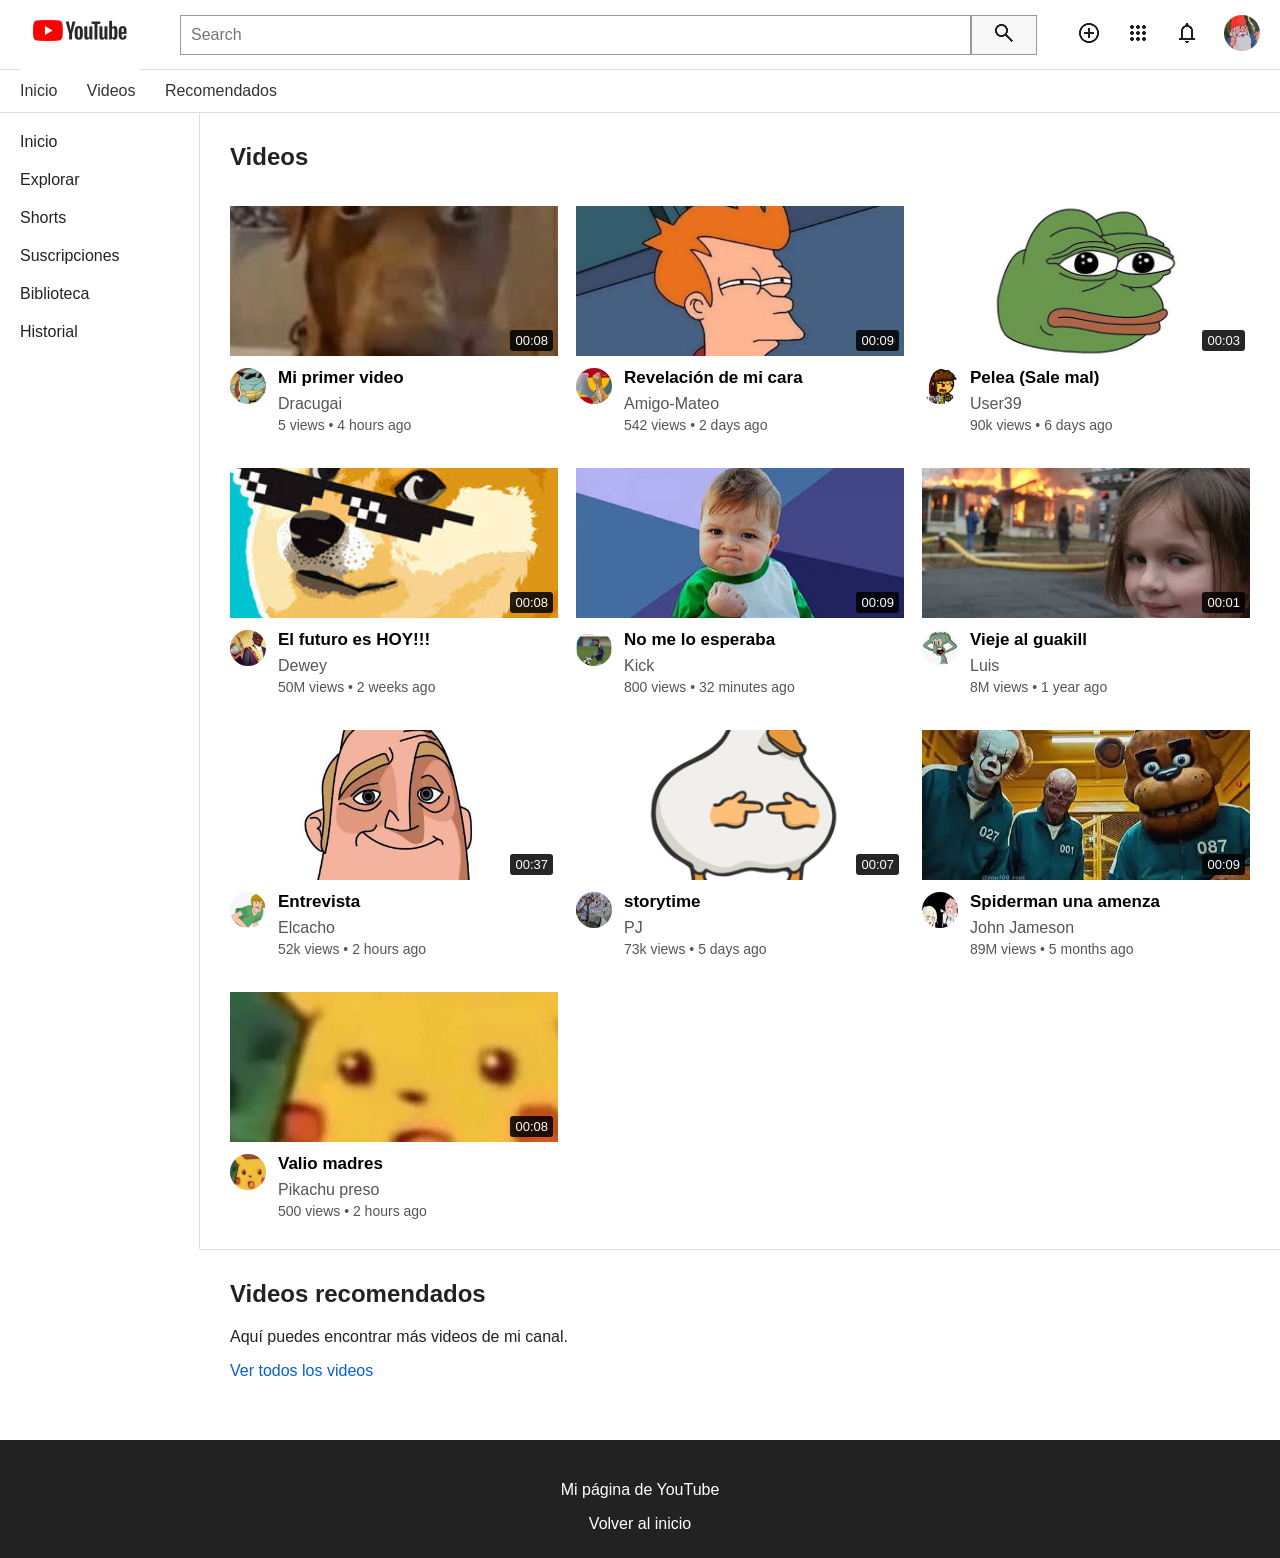
<file: index.html>
<!DOCTYPE html>
<html lang="es">
<head>
  <meta charset="UTF-8" />
  <meta name="viewport" content="width=device-width, initial-scale=1.0" />
  <title>YouTube copia</title>
  <link rel="stylesheet" href="style.css" />
</head>
<body>
  <header class="header">
    <a href="#inicio">
      <img
        src="/images/youtube-logo.jpg"
        alt="YouTube"
        class="youtube-logo"
      />
    </a>
    <form class="search-bar">
      <input
        class="search-input"
        type="search"
        placeholder="Search"
      />
      <button type="submit" class="search-btn">
        <img
          src="images/magnify.png"
          alt="Buscar"
          width="24"
          height="24"
        />
      </button>
    </form>
    <nav class="menu-icons">
      <a href="#videos">
        <img
          src="images/video-plus.png"
          alt="Videos"
          width="24"
          height="24"
        />
      </a>
      <a href="#videos">
        <img
          src="images/apps.png"
          alt="Aplicaciones"
          width="24"
          height="24"
        />
      </a>
      <a href="#videos">
        <img
          src="images/bell.png"
          alt="Notificaciones"
          width="24"
          height="24"
        />
      </a>
      <a href="#inicio">
        <img
          class="menu-channel-icon"
          src="/images/perfi.jpeg"
          alt="Mi canal"
          width="36"
          height="36"
        />
      </a>
    </nav>
  </header>
  <nav class="navigation">
    <a href="#inicio">Inicio</a>
    <a href="#videos">Videos</a>
    <a href="#recomendados">Recomendados</a>
  </nav>
  <main>
    <div class="contenedor">
      <aside class="sidebar">
        <ul>
          <li>
            <a href="#inicio">Inicio</a>
          </li>
          <li>
            <a href="#videos">Explorar</a>
          </li>
          <li>
            <a href="#videos">Shorts</a>
          </li>
          <li>
            <a href="#videos">Suscripciones</a>
          </li>
          <li>
            <a href="#videos">Biblioteca</a>
          </li>
          <li>
            <a href="#videos">Historial</a>
          </li>
        </ul>
      </aside>
      <section class="video-section" id="videos">
        <h1>Videos</h1>
        <article class="video-container">
          <a href="video1.html" class="thumbnail">
            <img
              src="/images/images1.jpeg"
              alt="Miniatura de Mi primer video"
            />
            <span class="duration">
              00:08
            </span>
          </a>
          <div class="video-bottom-section">
            <img
              class="channel-icon"
              src="/images/porta1.jpg"
              alt="Canal"
              width="36"
              height="36"
            />
            <div class="video-details">
              <h2 class="video-title">
                <a href="video1.html">
                  Mi primer video
                </a>
              </h2>
              <p class="video-channel-name">
                Dracugai
              </p>
              <p class="video-metadata">
                5 views • 4 hours ago
              </p>
            </div>
          </div>
        </article>
        <article class="video-container">
          <a href="video2.html" class="thumbnail">
            <img
              src="/images/images2.jpeg"
              alt="Miniatura de Revelación de mi cara"
            />
            <span class="duration">
              00:09
            </span>
          </a>
          <div class="video-bottom-section">
            <img
              class="channel-icon"
              src="/images/porta2.jpeg"
              alt="Canal"
              width="36"
              height="36"
            />
            <div class="video-details">
              <h2 class="video-title">
                <a href="video2.html">
                  Revelación de mi cara
                </a>
              </h2>
              <p class="video-channel-name">
                Amigo-Mateo
              </p>
              <p class="video-metadata">
                542 views • 2 days ago
              </p>
            </div>
          </div>
        </article>
        <article class="video-container">
          <a href="video3.html" class="thumbnail">
            <img
              src="/images/images3.jpeg"
              alt="Miniatura de Mi primer video"
            />
            <span class="duration">
              00:03
            </span>
          </a>
          <div class="video-bottom-section">
            <img
              class="channel-icon"
              src="/images/porta3.jpeg"
              alt="Canal"
              width="36"
              height="36"
            />
            <div class="video-details">
              <h2 class="video-title">
                <a href="video1.html">
                  Pelea (Sale mal)
                </a>
              </h2>
              <p class="video-channel-name">
                User39
              </p>
              <p class="video-metadata">
                90k views • 6 days ago
              </p>
            </div>
          </div>
        </article>
        <article class="video-container">
          <a href="video4.html" class="thumbnail">
            <img
              src="/images/images4.jpeg"
              alt="Miniatura de Mi primer video"
            />
            <span class="duration">
              00:08
            </span>
          </a>
          <div class="video-bottom-section">
            <img
              class="channel-icon"
              src="/images/porta4.jpeg"
              alt="Canal"
              width="36"
              height="36"
            />
            <div class="video-details">
              <h2 class="video-title">
                <a href="video1.html">
                  El futuro es HOY!!!
                </a>
              </h2>
              <p class="video-channel-name">
                Dewey
              </p>
              <p class="video-metadata">
                50M views • 2 weeks ago
              </p>
            </div>
          </div>
        </article>
        <article class="video-container">
          <a href="video5.html" class="thumbnail">
            <img
              src="/images/images5.jpeg"
              alt="Miniatura de Mi primer video"
            />
            <span class="duration">
              00:09
            </span>
          </a>
          <div class="video-bottom-section">
            <img
              class="channel-icon"
              src="/images/porta5.jpeg"
              alt="Canal"
              width="36"
              height="36"
            />
            <div class="video-details">
              <h2 class="video-title">
                <a href="video1.html">
                  No me lo esperaba
                </a>
              </h2>
              <p class="video-channel-name">
                Kick
              </p>
              <p class="video-metadata">
                800 views • 32 minutes ago
              </p>
            </div>
          </div>
        </article>
        <article class="video-container">
          <a href="video6.html" class="thumbnail">
            <img
              src="/images/images6.jpeg"
              alt="Miniatura de Mi primer video"
            />
            <span class="duration">
              00:01
            </span>
          </a>
          <div class="video-bottom-section">
            <img
              class="channel-icon"
              src="/images/porta6.jpeg"
              alt="Canal"
              width="36"
              height="36"
            />
            <div class="video-details">
              <h2 class="video-title">
                <a href="video1.html">
                  Vieje al guakill
                </a>
              </h2>
              <p class="video-channel-name">
                Luis
              </p>
              <p class="video-metadata">
                8M views • 1 year ago
              </p>
            </div>
          </div>
        </article>
        <article class="video-container">
          <a href="video7.html" class="thumbnail">
            <img
              src="/images/images7.jpeg"
              alt="Miniatura de Mi primer video"
            />
            <span class="duration">
              00:37
            </span>
          </a>
          <div class="video-bottom-section">
            <img
              class="channel-icon"
              src="/images/porta7.jpeg"
              alt="Canal"
              width="36"
              height="36"
            />
            <div class="video-details">
              <h2 class="video-title">
                <a href="video1.html">
                  Entrevista
                </a>
              </h2>
              <p class="video-channel-name">
                Elcacho
              </p>
              <p class="video-metadata">
                52k views • 2 hours ago
              </p>
            </div>
          </div>
        </article>
        <article class="video-container">
          <a href="video8.html" class="thumbnail">
            <img
              src="/images/images8.png"
              alt="Miniatura de Mi primer video"
            />
            <span class="duration">
              00:07
            </span>
          </a>
          <div class="video-bottom-section">
            <img
              class="channel-icon"
              src="/images/porta8.jpeg"
              alt="Canal"
              width="36"
              height="36"
            />
            <div class="video-details">
              <h2 class="video-title">
                <a href="video1.html">
                  storytime
                </a>
              </h2>
              <p class="video-channel-name">
                PJ
              </p>
              <p class="video-metadata">
                73k views • 5 days ago
              </p>
            </div>
          </div>
        </article>
        <article class="video-container">
          <a href="video9.html" class="thumbnail">
            <img
              src="/images/images9.jpeg"
              alt="Miniatura de Mi primer video"
            />
            <span class="duration">
              00:09
            </span>
          </a>
          <div class="video-bottom-section">
            <img
              class="channel-icon"
              src="/images/porta9.jpeg"
              alt="Canal"
              width="36"
              height="36"
            />
            <div class="video-details">
              <h2 class="video-title">
                <a href="video1.html">
                  Spiderman una amenza
                </a>
              </h2>
              <p class="video-channel-name">
                John Jameson
              </p>
              <p class="video-metadata">
                89M views • 5 months ago
              </p>
            </div>
          </div>
        </article>
        <article class="video-container">
          <a href="video10.html" class="thumbnail">
            <img
              src="/images/images10.jpeg"
              alt="Miniatura de Mi primer video"
            />
            <span class="duration">
              00:08
            </span>
          </a>
          <div class="video-bottom-section">
            <img
              class="channel-icon"
              src="/images/images10.jpeg"
              alt="Canal"
              width="36"
              height="36"
            />
            <div class="video-details">
              <h2 class="video-title">
                <a href="video1.html">
                  Valio madres
                </a>
              </h2>
              <p class="video-channel-name">
                Pikachu preso
              </p>
              <p class="video-metadata">
                500 views • 2 hours ago
              </p>
            </div>
          </div>
        </article>
      </section>
    </div>
    <section class="recommended" id="recomendados">
      <h2>Videos recomendados</h2>
      <p>
        Aquí puedes encontrar más videos de mi canal.
      </p>
      <a href="#videos">
        Ver todos los videos
      </a>
    </section>
  </main>
  <footer>
    <p>
      Mi página de YouTube
    </p>
    <a href="#inicio">
      Volver al inicio
    </a>
  </footer>
</body>
</html>
</file>
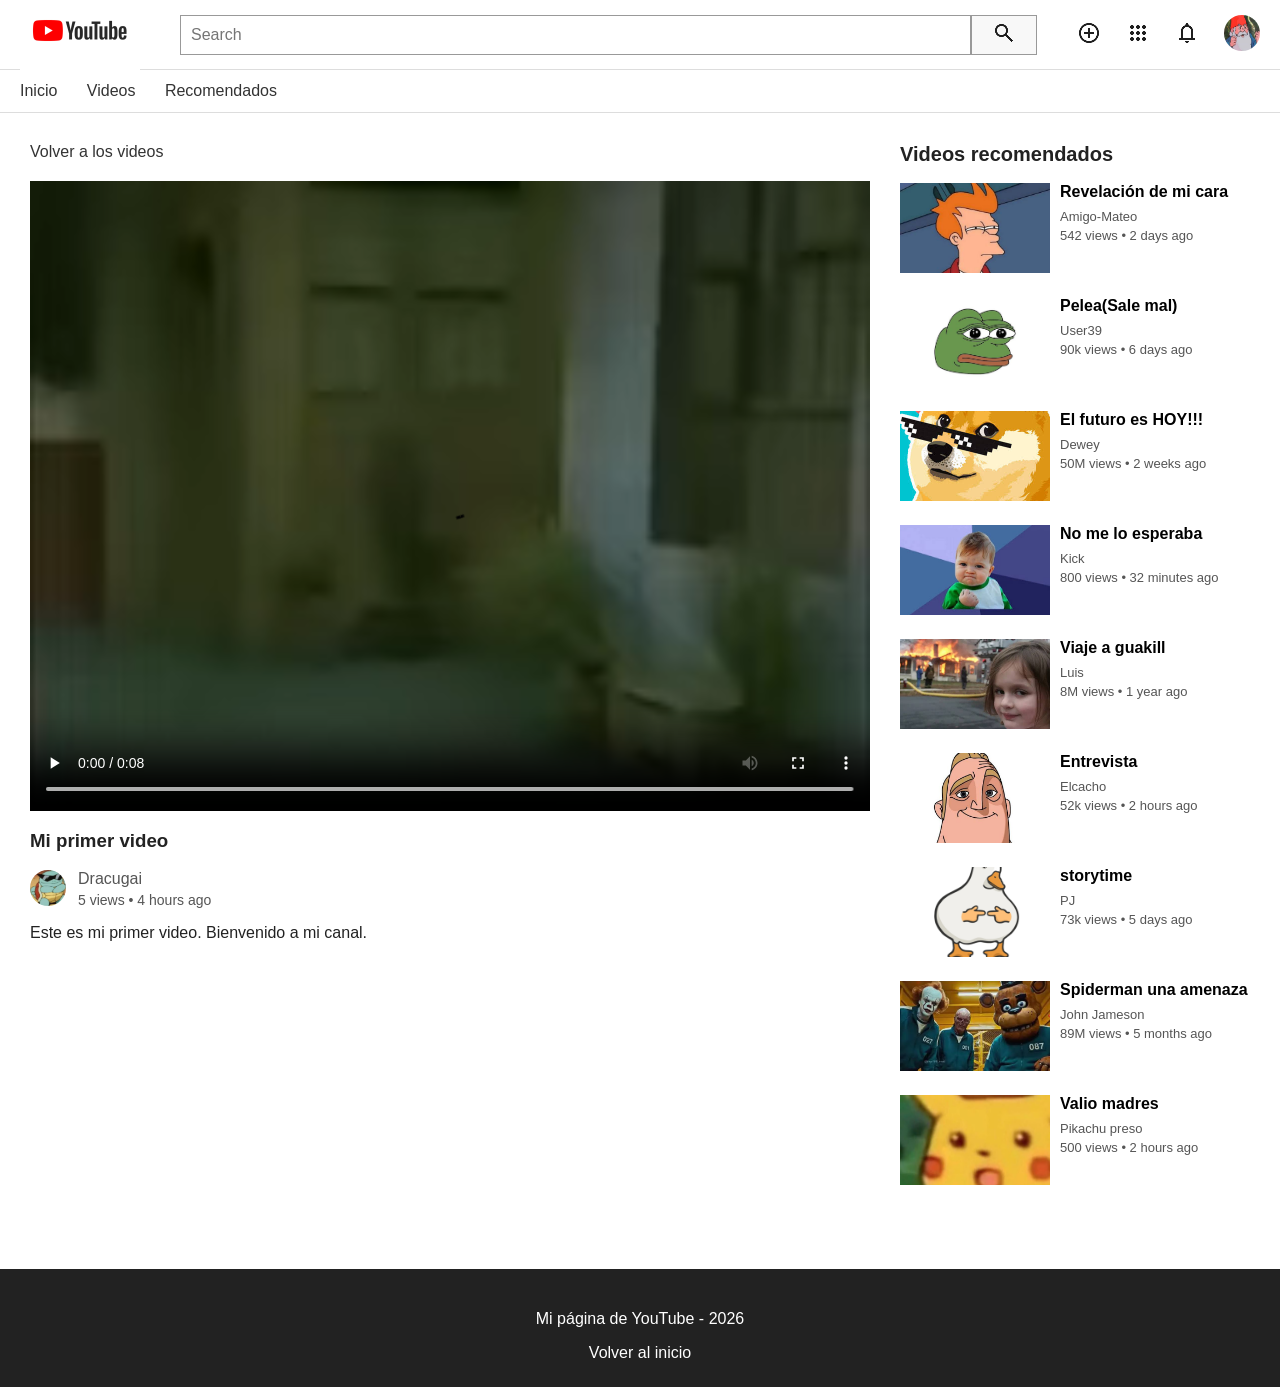
<file: video1.html>
<!DOCTYPE html>
<html lang="es">
<head>
  <meta charset="UTF-8">
  <meta name="viewport" content="width=device-width, initial-scale=1.0">
  <title>Mi primer video</title>
  <link rel="stylesheet" href="style.css">
</head>
<body>
  <header class="header">
    <a href="index.html">
      <img
        src="/images/youtube-logo.jpg"
        alt="YouTube"
        class="youtube-logo"
      >
    </a>
    <form class="search-bar">
      <input
        class="search-input"
        type="search"
        placeholder="Search"
      >
      <button type="submit" class="search-btn">
        <img
          src="images/magnify.png"
          alt="Buscar"
          width="24"
          height="24"
        >
      </button>
    </form>
    <nav class="menu-icons">
      <a href="index.html">
        <img
          src="images/video-plus.png"
          alt="Videos"
          width="24"
          height="24"
        >
      </a>
      <a href="index.html">
        <img
          src="images/apps.png"
          alt="Aplicaciones"
          width="24"
          height="24"
        >
      </a>
      <a href="index.html">
        <img
          src="images/bell.png"
          alt="Notificaciones"
          width="24"
          height="24"
        >
      </a>
      <a href="index.html">
        <img
          class="menu-channel-icon"
          src="/images/perfi.jpeg"
          alt="Mi canal"
          width="36"
          height="36"
        >
      </a>
    </nav>
  </header>
  <nav class="navigation">
    <a href="index.html">
      Inicio
    </a>
    <a href="index.html#videos">
      Videos
    </a>
    <a href="index.html#recomendados">
      Recomendados
    </a>
  </nav>
  <main class="video-page">
    <div class="video-content">
      <section class="main-video">
        <a href="index.html">
          Volver a los videos
        </a>
        <article>
          <video class="video-player" controls>
            <source src="videos/video1.webm" type="video/webm">
            Tu navegador no puede reproducir este video.
          </video>
          <h1>
            Mi primer video
          </h1>
          <div class="video-bottom-section">
            <img
              class="channel-icon"
              src="/images/porta1.jpg"
              alt="Canal Dracugay"
              width="36"
              height="36"
            >
            <div class="video-details">
              <p class="video-channel-name">
                Dracugai
              </p>
              <p class="video-metadata">
                5 views • 4 hours ago
              </p>
            </div>
          </div>
          <p>
            Este es mi primer video. Bienvenido a mi canal.
          </p>
        </article>
      </section>
      <aside class="recommended-videos">
        <h2>
          Videos recomendados
        </h2>
        <article class="recommended-video">
          <a href="video2.html">
            <img
              src="/images/images2.jpeg"
              alt="Miniatura de Revelación de mi cara"
            >
          </a>
          <div>
            <h3>
              <a href="video2.html">
                Revelación de mi cara
              </a>
            </h3>
            <p>
              Amigo-Mateo
            </p>
            <p>
              542 views • 2 days ago
            </p>
          </div>
        </article>
        <article class="recommended-video">
          <a href="video3.html">
            <img
              src="/images/images3.jpeg"
              alt="Miniatura de Mi segundo video"
            >
          </a>
          <div>
            <h3>
              <a href="video3.html">
                Pelea(Sale mal)
              </a>
            </h3>
            <p>
              User39
            </p>
            <p>
              90k views • 6 days ago
            </p>
          </div>
        </article>
        <article class="recommended-video">
          <a href="video4.html">
            <img
              src="/images/images4.jpeg"
              alt="Miniatura de Nuevo video"
            >
          </a>
          <div>
            <h3>
              <a href="video4.html">
                El futuro es HOY!!!
              </a>
            </h3>
            <p>
              Dewey
            </p>
            <p>
              50M views • 2 weeks ago
            </p>
          </div>
        </article>
        <article class="recommended-video">
          <a href="video5.html">
            <img
              src="/images/images5.jpeg"
              alt="Miniatura de Otro video"
            >
          </a>
          <div>
            <h3>
              <a href="video5.html">
                No me lo esperaba
              </a>
            </h3>
            <p>
              Kick
            </p>
            <p>
              800 views • 32 minutes ago
            </p>
          </div>
        </article>
        <article class="recommended-video">
          <a href="video6.html">
            <img
              src="/images/images6.jpeg"
              alt="Miniatura de Nuevo contenido"
            >
          </a>
          <div>
            <h3>
              <a href="video6.html">
                Viaje a guakill
              </a>
            </h3>
            <p>
              Luis
            </p>
            <p>
              8M views • 1 year ago
            </p>
          </div>
        </article>
        <article class="recommended-video">
          <a href="video7.html">
            <img
              src="/images/images7.jpeg"
              alt="Miniatura de Nuevo contenido"
            >
          </a>
          <div>
            <h3>
              <a href="video7.html">
                Entrevista
              </a>
            </h3>
            <p>
              Elcacho
            </p>
            <p>
              52k views • 2 hours ago
            </p>
          </div>
        </article>
        <article class="recommended-video">
          <a href="video8.html">
            <img
              src="/images/images8.png"
              alt="Miniatura de Nuevo contenido"
            >
          </a>
          <div>
            <h3>
              <a href="video8.html">
                storytime
              </a>
            </h3>
            <p>
              PJ
            </p>
            <p>
              73k views • 5 days ago
            </p>
          </div>
        </article>
        <article class="recommended-video">
          <a href="video9.html">
            <img
              src="/images/images9.jpeg"
              alt="Miniatura de Nuevo contenido"
            >
          </a>
          <div>
            <h3>
              <a href="video9.html">
                Spiderman una amenaza
              </a>
            </h3>
            <p>
              John Jameson
            </p>
            <p>
              89M views • 5 months ago
            </p>
          </div>
        </article>
        <article class="recommended-video">
          <a href="video10.html">
            <img
              src="/images/images10.jpeg"
              alt="Miniatura de Nuevo contenido"
            >
          </a>
          <div>
            <h3>
              <a href="video10.html">
                Valio madres
              </a>
            </h3>
            <p>
              Pikachu preso
            </p>
            <p>
              500 views • 2 hours ago
            </p>
          </div>
        </article>
      </aside>
    </div>
  </main>
  <footer>
    <p>
      Mi página de YouTube - 2026
    </p>
    <a href="index.html">
      Volver al inicio
    </a>
  </footer>
</body>
</html>
</file>
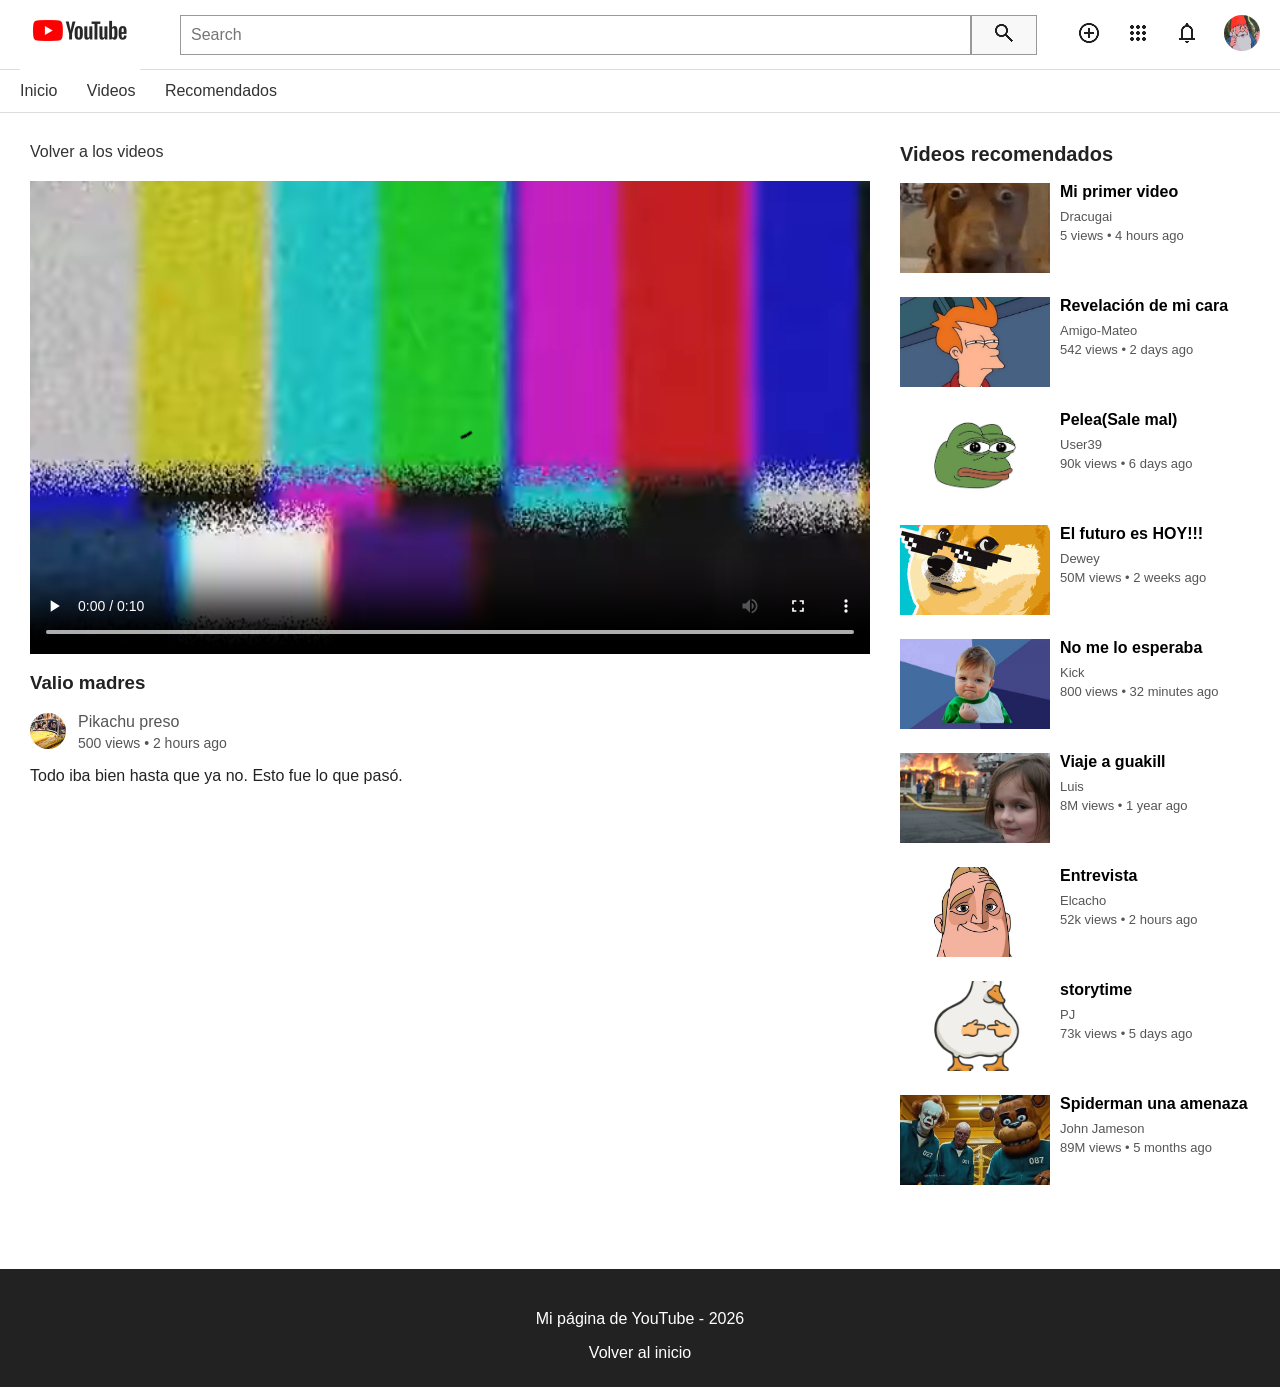
<file: video10.html>
<!DOCTYPE html>
<html lang="es">
<head>
  <meta charset="UTF-8">
  <meta name="viewport" content="width=device-width, initial-scale=1.0">
  <title>Mi primer video</title>
  <link rel="stylesheet" href="style.css">
</head>
<body>
  <header class="header">
    <a href="index.html">
      <img
        src="/images/youtube-logo.jpg"
        alt="YouTube"
        class="youtube-logo"
      >
    </a>
    <form class="search-bar">
      <input
        class="search-input"
        type="search"
        placeholder="Search"
      >
      <button type="submit" class="search-btn">
        <img
          src="images/magnify.png"
          alt="Buscar"
          width="24"
          height="24"
        >
      </button>
    </form>
    <nav class="menu-icons">
      <a href="index.html">
        <img
          src="images/video-plus.png"
          alt="Videos"
          width="24"
          height="24"
        >
      </a>
      <a href="index.html">
        <img
          src="images/apps.png"
          alt="Aplicaciones"
          width="24"
          height="24"
        >
      </a>
      <a href="index.html">
        <img
          src="images/bell.png"
          alt="Notificaciones"
          width="24"
          height="24"
        >
      </a>
      <a href="index.html">
        <img
          class="menu-channel-icon"
          src="/images/perfi.jpeg"
          alt="Mi canal"
          width="36"
          height="36"
        >
      </a>
    </nav>
  </header>
  <nav class="navigation">
    <a href="index.html">
      Inicio
    </a>
    <a href="index.html#videos">
      Videos
    </a>
    <a href="index.html#recomendados">
      Recomendados
    </a>
  </nav>
  <main class="video-page">
    <div class="video-content">
      <section class="main-video">
        <a href="index.html">
          Volver a los videos
        </a>
        <article>
          <video class="video-player" controls>
            <source src="videos/video10.webm" type="video/webm">
            Tu navegador no puede reproducir este video.
          </video>
          <h1>
            Valio madres
          </h1>
          <div class="video-bottom-section">
            <img
              class="channel-icon"
              src="/images/porta10.jpeg"
              alt="Pikachu preso"
              width="36"
              height="36"
            >
            <div class="video-details">
              <p class="video-channel-name">
                Pikachu preso
              </p>
              <p class="video-metadata">
                500 views • 2 hours ago
              </p>
            </div>
          </div>
          <p>
            Todo iba bien hasta que ya no. Esto fue lo que pasó.
          </p>
        </article>
      </section>
      <aside class="recommended-videos">
        <h2>
          Videos recomendados
        </h2>
        <article class="recommended-video">
          <a href="video1.html">
            <img
              src="/images/images1.jpeg"
              alt="Miniatura de Mi primer video"
            >
          </a>
          <div>
            <h3>
              <a href="video1.html">
                Mi primer video
              </a>
            </h3>
            <p>
              Dracugai
            </p>
            <p>
              5 views • 4 hours ago
            </p>
          </div>
        </article>
        <article class="recommended-video">
          <a href="video2.html">
            <img
              src="/images/images2.jpeg"
              alt="Miniatura de Revelación de mi cara"
            >
          </a>
          <div>
            <h3>
              <a href="video2.html">
                Revelación de mi cara
              </a>
            </h3>
            <p>
              Amigo-Mateo
            </p>
            <p>
              542 views • 2 days ago
            </p>
          </div>
        </article>
        <article class="recommended-video">
          <a href="video3.html">
            <img
              src="/images/images3.jpeg"
              alt="Miniatura de Pelea(Sale mal)"
            >
          </a>
          <div>
            <h3>
              <a href="video3.html">
                Pelea(Sale mal)
              </a>
            </h3>
            <p>
              User39
            </p>
            <p>
              90k views • 6 days ago
            </p>
          </div>
        </article>
        <article class="recommended-video">
          <a href="video4.html">
            <img
              src="/images/images4.jpeg"
              alt="Miniatura de El futuro es HOY!!!"
            >
          </a>
          <div>
            <h3>
              <a href="video4.html">
                El futuro es HOY!!!
              </a>
            </h3>
            <p>
              Dewey
            </p>
            <p>
              50M views • 2 weeks ago
            </p>
          </div>
        </article>
        <article class="recommended-video">
          <a href="video5.html">
            <img
              src="/images/images5.jpeg"
              alt="Miniatura de No me lo esperaba"
            >
          </a>
          <div>
            <h3>
              <a href="video5.html">
                No me lo esperaba
              </a>
            </h3>
            <p>
              Kick
            </p>
            <p>
              800 views • 32 minutes ago
            </p>
          </div>
        </article>
        <article class="recommended-video">
          <a href="video6.html">
            <img
              src="/images/images6.jpeg"
              alt="Miniatura de Viaje a guakill"
            >
          </a>
          <div>
            <h3>
              <a href="video6.html">
                Viaje a guakill
              </a>
            </h3>
            <p>
              Luis
            </p>
            <p>
              8M views • 1 year ago
            </p>
          </div>
        </article>
        <article class="recommended-video">
          <a href="video7.html">
            <img
              src="/images/images7.jpeg"
              alt="Miniatura de Entrevista"
            >
          </a>
          <div>
            <h3>
              <a href="video7.html">
                Entrevista
              </a>
            </h3>
            <p>
              Elcacho
            </p>
            <p>
              52k views • 2 hours ago
            </p>
          </div>
        </article>
        <article class="recommended-video">
          <a href="video8.html">
            <img
              src="/images/images8.png"
              alt="Miniatura de storytime"
            >
          </a>
          <div>
            <h3>
              <a href="video8.html">
                storytime
              </a>
            </h3>
            <p>
              PJ
            </p>
            <p>
              73k views • 5 days ago
            </p>
          </div>
        </article>
        <article class="recommended-video">
          <a href="video9.html">
            <img
              src="/images/images9.jpeg"
              alt="Miniatura de Spiderman una amenaza"
            >
          </a>
          <div>
            <h3>
              <a href="video9.html">
                Spiderman una amenaza
              </a>
            </h3>
            <p>
              John Jameson
            </p>
            <p>
              89M views • 5 months ago
            </p>
          </div>
        </article>
      </aside>
    </div>
  </main>
  <footer>
    <p>
      Mi página de YouTube - 2026
    </p>
    <a href="index.html">
      Volver al inicio
    </a>
  </footer>
</body>
</html>
</file>
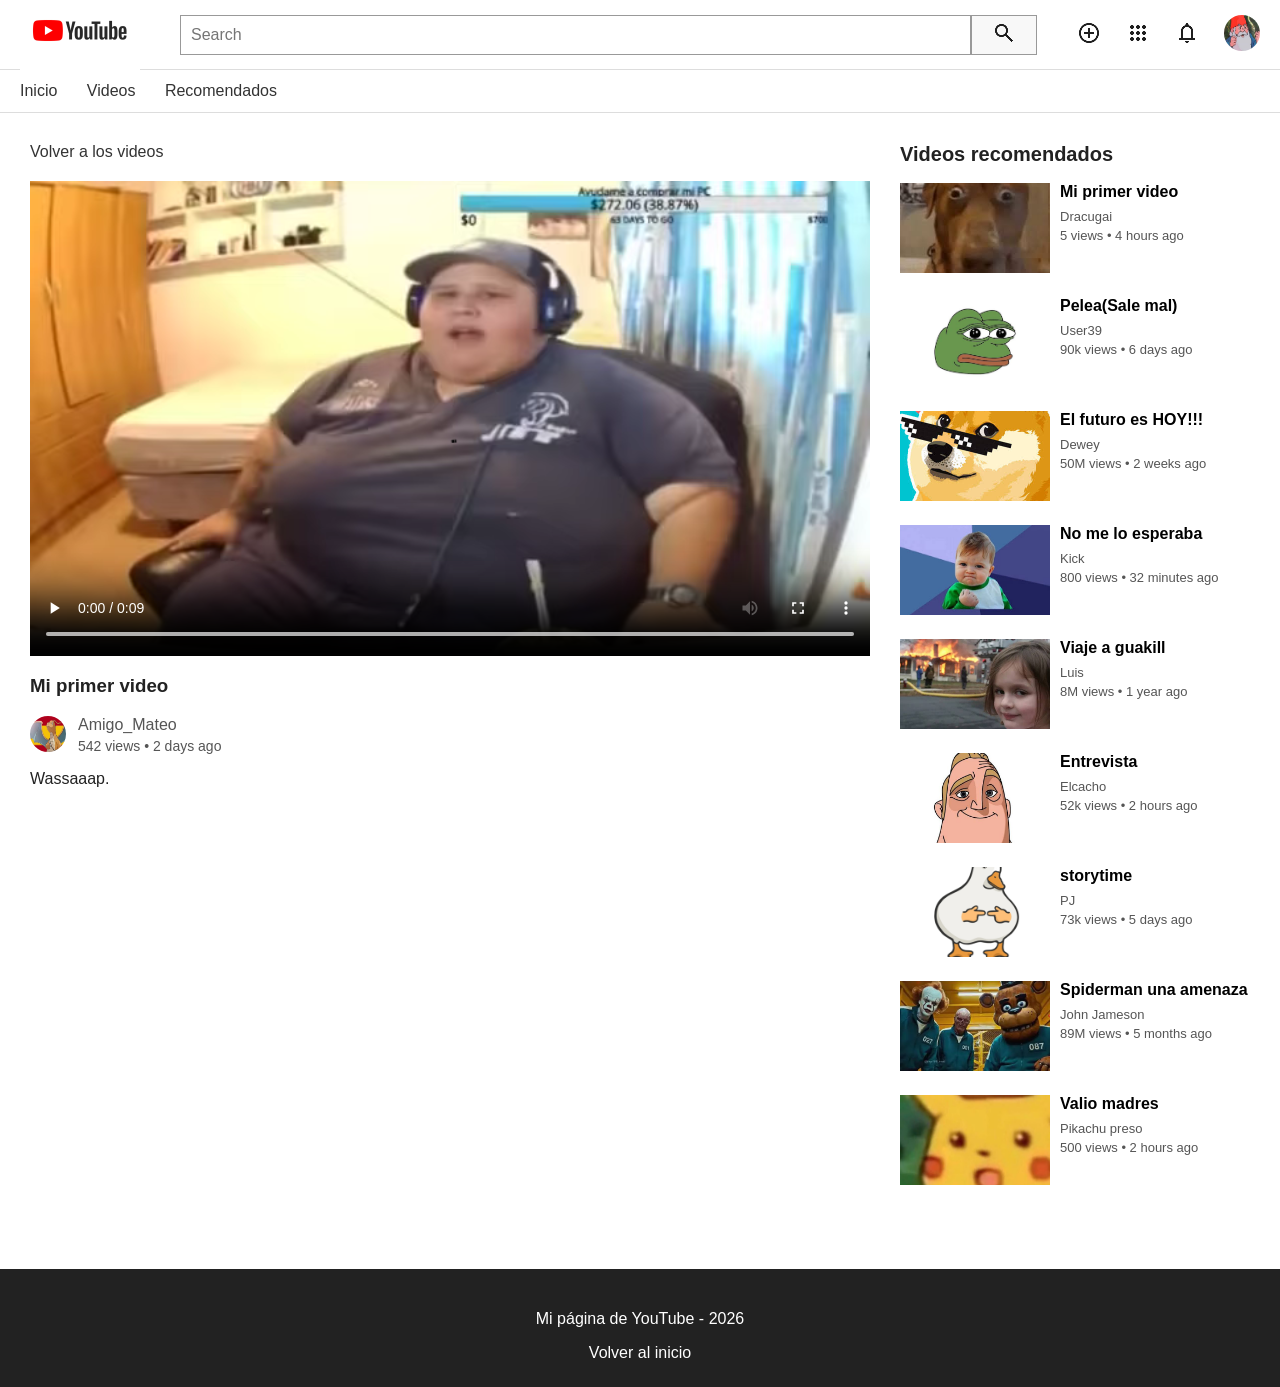
<file: video2.html>
<!DOCTYPE html>
<html lang="es">
<head>
  <meta charset="UTF-8">
  <meta name="viewport" content="width=device-width, initial-scale=1.0">
  <title>Mi primer video</title>
  <link rel="stylesheet" href="style.css">
</head>
<body>
  <header class="header">
    <a href="index.html">
      <img
        src="/images/youtube-logo.jpg"
        alt="YouTube"
        class="youtube-logo"
      >
    </a>
    <form class="search-bar">
      <input
        class="search-input"
        type="search"
        placeholder="Search"
      >
      <button type="submit" class="search-btn">
        <img
          src="images/magnify.png"
          alt="Buscar"
          width="24"
          height="24"
        >
      </button>
    </form>
    <nav class="menu-icons">
      <a href="index.html">
        <img
          src="images/video-plus.png"
          alt="Videos"
          width="24"
          height="24"
        >
      </a>
      <a href="index.html">
        <img
          src="images/apps.png"
          alt="Aplicaciones"
          width="24"
          height="24"
        >
      </a>
      <a href="index.html">
        <img
          src="images/bell.png"
          alt="Notificaciones"
          width="24"
          height="24"
        >
      </a>
      <a href="index.html">
        <img
          class="menu-channel-icon"
          src="/images/perfi.jpeg"
          alt="Mi canal"
          width="36"
          height="36"
        >
      </a>
    </nav>
  </header>
  <nav class="navigation">
    <a href="index.html">
      Inicio
    </a>
    <a href="index.html#videos">
      Videos
    </a>
    <a href="index.html#recomendados">
      Recomendados
    </a>
  </nav>
  <main class="video-page">
    <div class="video-content">
      <section class="main-video">
        <a href="index.html">
          Volver a los videos
        </a>
        <article>
          <video class="video-player" controls>
            <source src="videos/video2.webm" type="video/webm">
            Tu navegador no puede reproducir este video.
          </video>
          <h1>
            Mi primer video
          </h1>
          <div class="video-bottom-section">
            <img
              class="channel-icon"
              src="/images/porta2.jpeg"
              alt="Amigo-Mateo"
              width="36"
              height="36"
            >
            <div class="video-details">
              <p class="video-channel-name">
                Amigo_Mateo
              </p>
              <p class="video-metadata">
                542 views • 2 days ago
              </p>
            </div>
          </div>
          <p>
            Wassaaap.
          </p>
        </article>
      </section>
      <aside class="recommended-videos">
        <h2>
          Videos recomendados
        </h2>
        <article class="recommended-video">
          <a href="video1.html">
            <img
              src="/images/images1.jpeg"
              alt="Miniatura de Revelación de mi cara"
            >
          </a>
          <div>
            <h3>
              <a href="video2.html">
                Mi primer video
              </a>
            </h3>
            <p>
              Dracugai
            </p>
            <p>
              5 views • 4 hours ago
            </p>
          </div>
        </article>
        <article class="recommended-video">
          <a href="video3.html">
            <img
              src="/images/images3.jpeg"
              alt="Miniatura de Mi segundo video"
            >
          </a>
          <div>
            <h3>
              <a href="video3.html">
                Pelea(Sale mal)
              </a>
            </h3>
            <p>
              User39
            </p>
            <p>
              90k views • 6 days ago
            </p>
          </div>
        </article>
        <article class="recommended-video">
          <a href="video4.html">
            <img
              src="/images/images4.jpeg"
              alt="Miniatura de Nuevo video"
            >
          </a>
          <div>
            <h3>
              <a href="video4.html">
                El futuro es HOY!!!
              </a>
            </h3>
            <p>
              Dewey
            </p>
            <p>
              50M views • 2 weeks ago
            </p>
          </div>
        </article>
        <article class="recommended-video">
          <a href="video5.html">
            <img
              src="/images/images5.jpeg"
              alt="Miniatura de Otro video"
            >
          </a>
          <div>
            <h3>
              <a href="video5.html">
                No me lo esperaba
              </a>
            </h3>
            <p>
              Kick
            </p>
            <p>
              800 views • 32 minutes ago
            </p>
          </div>
        </article>
        <article class="recommended-video">
          <a href="video6.html">
            <img
              src="/images/images6.jpeg"
              alt="Miniatura de Nuevo contenido"
            >
          </a>
          <div>
            <h3>
              <a href="video6.html">
                Viaje a guakill
              </a>
            </h3>
            <p>
              Luis
            </p>
            <p>
              8M views • 1 year ago
            </p>
          </div>
        </article>
        <article class="recommended-video">
          <a href="video7.html">
            <img
              src="/images/images7.jpeg"
              alt="Miniatura de Nuevo contenido"
            >
          </a>
          <div>
            <h3>
              <a href="video7.html">
                Entrevista
              </a>
            </h3>
            <p>
              Elcacho
            </p>
            <p>
              52k views • 2 hours ago
            </p>
          </div>
        </article>
        <article class="recommended-video">
          <a href="video8.html">
            <img
              src="/images/images8.png"
              alt="Miniatura de Nuevo contenido"
            >
          </a>
          <div>
            <h3>
              <a href="video8.html">
                storytime
              </a>
            </h3>
            <p>
              PJ
            </p>
            <p>
              73k views • 5 days ago
            </p>
          </div>
        </article>
        <article class="recommended-video">
          <a href="video9.html">
            <img
              src="/images/images9.jpeg"
              alt="Miniatura de Nuevo contenido"
            >
          </a>
          <div>
            <h3>
              <a href="video9.html">
                Spiderman una amenaza
              </a>
            </h3>
            <p>
              John Jameson
            </p>
            <p>
              89M views • 5 months ago
            </p>
          </div>
        </article>
        <article class="recommended-video">
          <a href="video10.html">
            <img
              src="/images/images10.jpeg"
              alt="Miniatura de Nuevo contenido"
            >
          </a>
          <div>
            <h3>
              <a href="video10.html">
                Valio madres
              </a>
            </h3>
            <p>
              Pikachu preso
            </p>
            <p>
              500 views • 2 hours ago
            </p>
          </div>
        </article>
      </aside>
    </div>
  </main>
  <footer>
    <p>
      Mi página de YouTube - 2026
    </p>
    <a href="index.html">
      Volver al inicio
    </a>
  </footer>
</body>
</html>
</file>
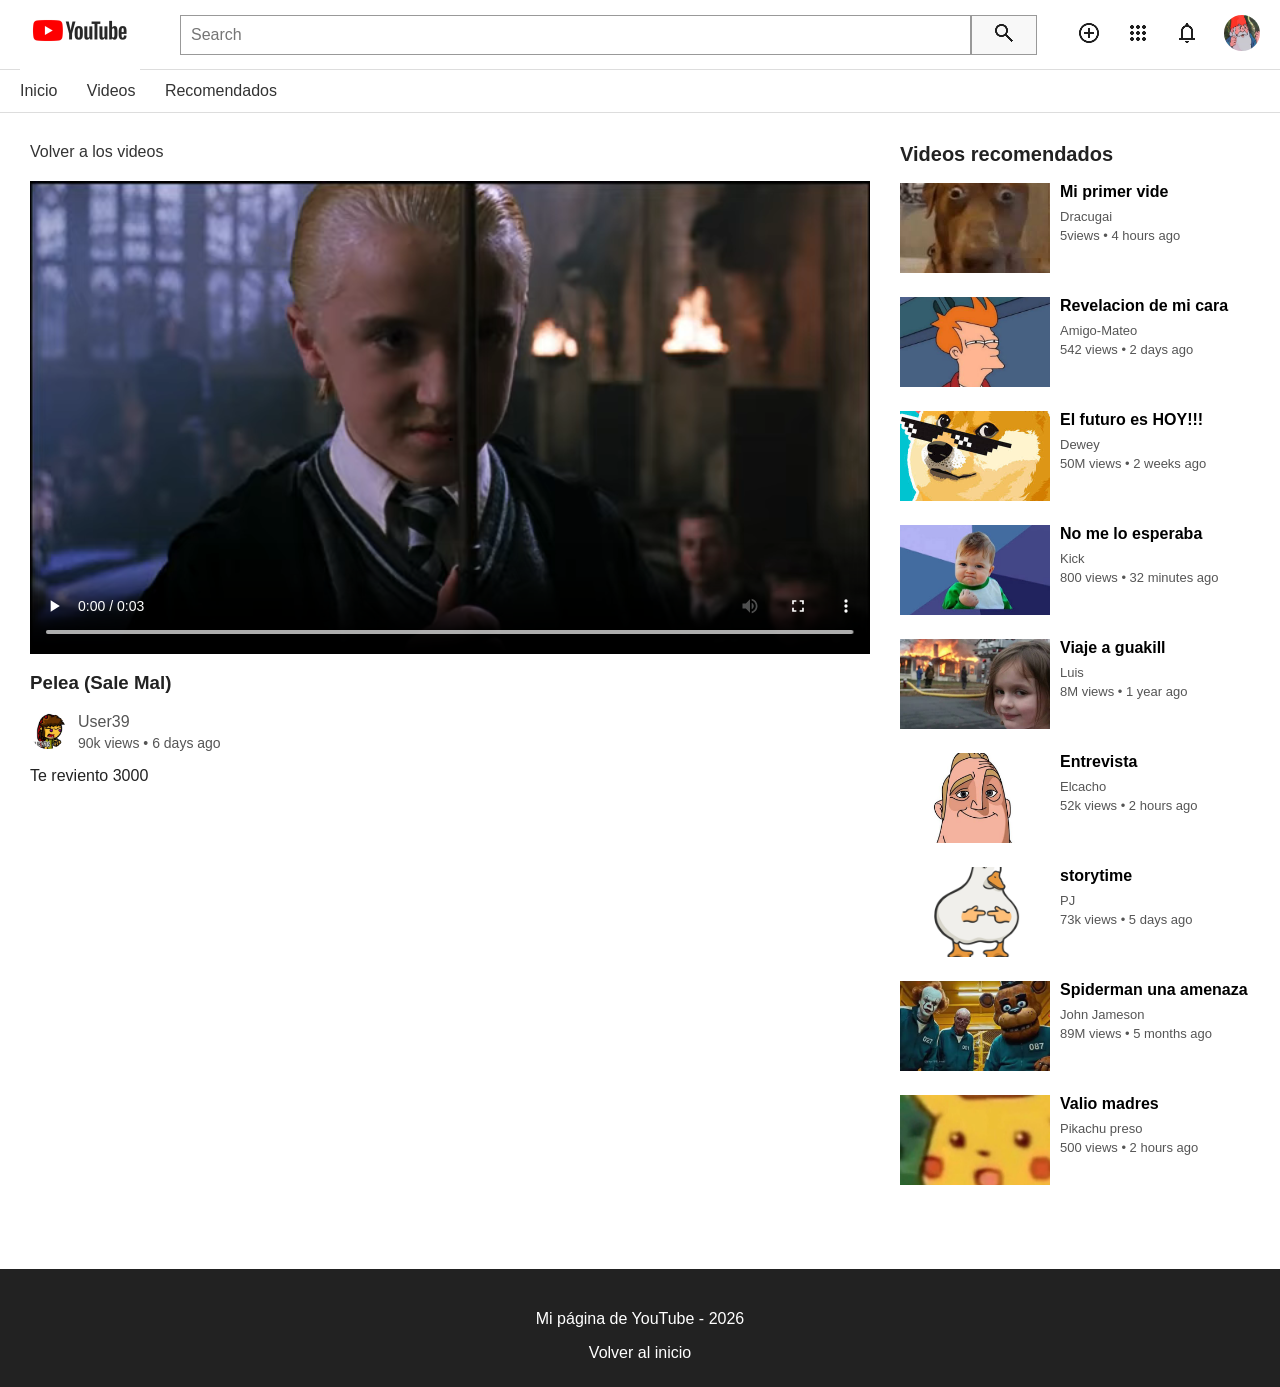
<file: video3.html>
<!DOCTYPE html>
<html lang="es">
<head>
  <meta charset="UTF-8">
  <meta name="viewport" content="width=device-width, initial-scale=1.0">
  <title>Mi primer video</title>
  <link rel="stylesheet" href="style.css">
</head>
<body>
  <header class="header">
    <a href="index.html">
      <img
        src="/images/youtube-logo.jpg"
        alt="YouTube"
        class="youtube-logo"
      >
    </a>
    <form class="search-bar">
      <input
        class="search-input"
        type="search"
        placeholder="Search"
      >
      <button type="submit" class="search-btn">
        <img
          src="images/magnify.png"
          alt="Buscar"
          width="24"
          height="24"
        >
      </button>
    </form>
    <nav class="menu-icons">
      <a href="index.html">
        <img
          src="images/video-plus.png"
          alt="Videos"
          width="24"
          height="24"
        >
      </a>
      <a href="index.html">
        <img
          src="images/apps.png"
          alt="Aplicaciones"
          width="24"
          height="24"
        >
      </a>
      <a href="index.html">
        <img
          src="images/bell.png"
          alt="Notificaciones"
          width="24"
          height="24"
        >
      </a>
      <a href="index.html">
        <img
          class="menu-channel-icon"
          src="/images/perfi.jpeg"
          alt="Mi canal"
          width="36"
          height="36"
        >
      </a>
    </nav>
  </header>
  <nav class="navigation">
    <a href="index.html">
      Inicio
    </a>
    <a href="index.html#videos">
      Videos
    </a>
    <a href="index.html#recomendados">
      Recomendados
    </a>
  </nav>
  <main class="video-page">
    <div class="video-content">
      <section class="main-video">
        <a href="index.html">
          Volver a los videos
        </a>
        <article>
          <video class="video-player" controls>
            <source src="videos/video3.webm" type="video/webm">
            Tu navegador no puede reproducir este video.
          </video>
          <h1>
            Pelea (Sale Mal)
          </h1>
          <div class="video-bottom-section">
            <img
              class="channel-icon"
              src="/images/porta3.jpeg"
              alt="Canal Dracugay"
              width="36"
              height="36"
            >
            <div class="video-details">
              <p class="video-channel-name">
                User39
              </p>
              <p class="video-metadata">
                90k views • 6 days ago
              </p>
            </div>
          </div>
          <p>
            Te reviento 3000
          </p>
        </article>
      </section>
      <aside class="recommended-videos">
        <h2>
          Videos recomendados
        </h2>
        <article class="recommended-video">
          <a href="video1.html">
            <img
              src="/images/images1.jpeg"
              alt="Miniatura de Revelación de mi cara"
            >
          </a>
          <div>
            <h3>
              <a href="video1.html">
                Mi primer vide
              </a>
            </h3>
            <p>
              Dracugai
            </p>
            <p>
              5views • 4 hours ago
            </p>
          </div>
        </article>
        <article class="recommended-video">
          <a href="video2.html">
            <img
              src="/images/images2.jpeg"
              alt="Miniatura de Mi segundo video"
            >
          </a>
          <div>
            <h3>
              <a href="video3.html">
                Revelacion de mi cara
              </a>
            </h3>
            <p>
              Amigo-Mateo
            </p>
            <p>
              542 views • 2 days ago
            </p>
          </div>
        </article>
        <article class="recommended-video">
          <a href="video4.html">
            <img
              src="/images/images4.jpeg"
              alt="Miniatura de Nuevo video"
            >
          </a>
          <div>
            <h3>
              <a href="video4.html">
                El futuro es HOY!!!
              </a>
            </h3>
            <p>
              Dewey
            </p>
            <p>
              50M views • 2 weeks ago
            </p>
          </div>
        </article>
        <article class="recommended-video">
          <a href="video5.html">
            <img
              src="/images/images5.jpeg"
              alt="Miniatura de Otro video"
            >
          </a>
          <div>
            <h3>
              <a href="video5.html">
                No me lo esperaba
              </a>
            </h3>
            <p>
              Kick
            </p>
            <p>
              800 views • 32 minutes ago
            </p>
          </div>
        </article>
        <article class="recommended-video">
          <a href="video6.html">
            <img
              src="/images/images6.jpeg"
              alt="Miniatura de Nuevo contenido"
            >
          </a>
          <div>
            <h3>
              <a href="video6.html">
                Viaje a guakill
              </a>
            </h3>
            <p>
              Luis
            </p>
            <p>
              8M views • 1 year ago
            </p>
          </div>
        </article>
        <article class="recommended-video">
          <a href="video7.html">
            <img
              src="/images/images7.jpeg"
              alt="Miniatura de Nuevo contenido"
            >
          </a>
          <div>
            <h3>
              <a href="video7.html">
                Entrevista
              </a>
            </h3>
            <p>
              Elcacho
            </p>
            <p>
              52k views • 2 hours ago
            </p>
          </div>
        </article>
        <article class="recommended-video">
          <a href="video8.html">
            <img
              src="/images/images8.png"
              alt="Miniatura de Nuevo contenido"
            >
          </a>
          <div>
            <h3>
              <a href="video8.html">
                storytime
              </a>
            </h3>
            <p>
              PJ
            </p>
            <p>
              73k views • 5 days ago
            </p>
          </div>
        </article>
        <article class="recommended-video">
          <a href="video9.html">
            <img
              src="/images/images9.jpeg"
              alt="Miniatura de Nuevo contenido"
            >
          </a>
          <div>
            <h3>
              <a href="video9.html">
                Spiderman una amenaza
              </a>
            </h3>
            <p>
              John Jameson
            </p>
            <p>
              89M views • 5 months ago
            </p>
          </div>
        </article>
        <article class="recommended-video">
          <a href="video10.html">
            <img
              src="/images/images10.jpeg"
              alt="Miniatura de Nuevo contenido"
            >
          </a>
          <div>
            <h3>
              <a href="video10.html">
                Valio madres
              </a>
            </h3>
            <p>
              Pikachu preso
            </p>
            <p>
              500 views • 2 hours ago
            </p>
          </div>
        </article>
      </aside>
    </div>
  </main>
  <footer>
    <p>
      Mi página de YouTube - 2026
    </p>
    <a href="index.html">
      Volver al inicio
    </a>
  </footer>
</body>
</html>
</file>
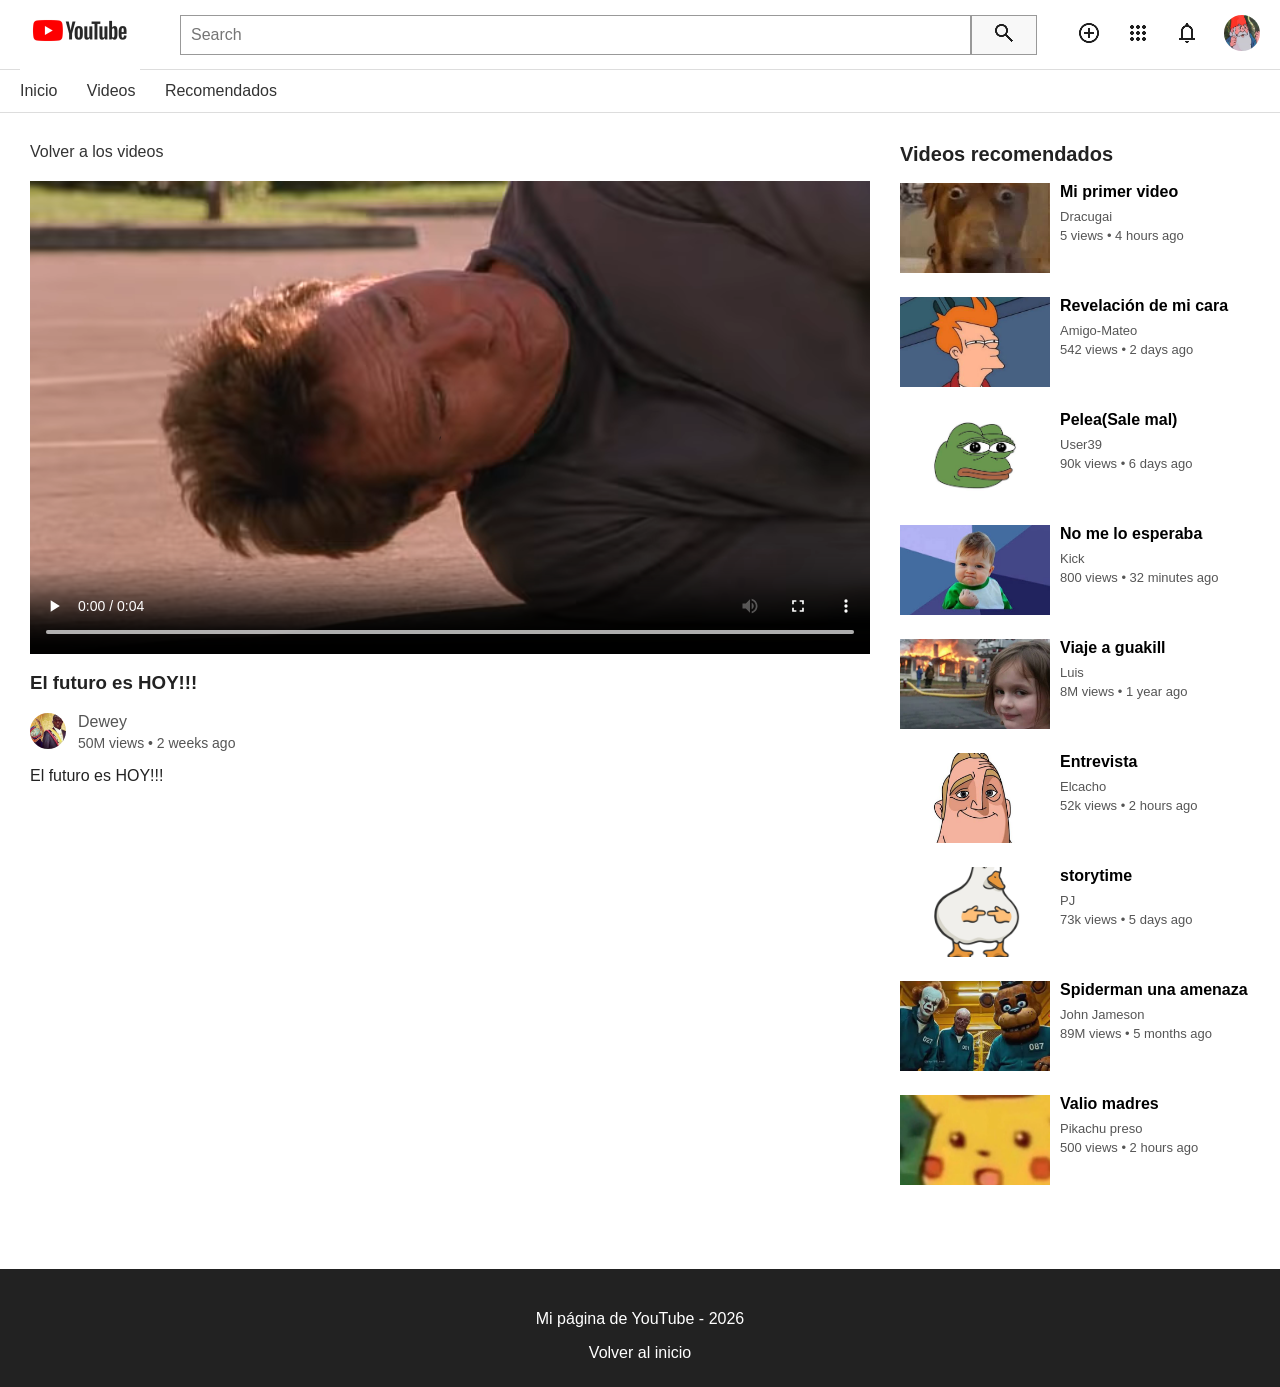
<file: video4.html>
<!DOCTYPE html>
<html lang="es">
<head>
  <meta charset="UTF-8">
  <meta name="viewport" content="width=device-width, initial-scale=1.0">
  <title>Mi primer video</title>
  <link rel="stylesheet" href="style.css">
</head>
<body>
  <header class="header">
    <a href="index.html">
      <img
        src="/images/youtube-logo.jpg"
        alt="YouTube"
        class="youtube-logo"
      >
    </a>
    <form class="search-bar">
      <input
        class="search-input"
        type="search"
        placeholder="Search"
      >
      <button type="submit" class="search-btn">
        <img
          src="images/magnify.png"
          alt="Buscar"
          width="24"
          height="24"
        >
      </button>
    </form>
    <nav class="menu-icons">
      <a href="index.html">
        <img
          src="images/video-plus.png"
          alt="Videos"
          width="24"
          height="24"
        >
      </a>
      <a href="index.html">
        <img
          src="images/apps.png"
          alt="Aplicaciones"
          width="24"
          height="24"
        >
      </a>
      <a href="index.html">
        <img
          src="images/bell.png"
          alt="Notificaciones"
          width="24"
          height="24"
        >
      </a>
      <a href="index.html">
        <img
          class="menu-channel-icon"
          src="/images/perfi.jpeg"
          alt="Mi canal"
          width="36"
          height="36"
        >
      </a>
    </nav>
  </header>
  <nav class="navigation">
    <a href="index.html">
      Inicio
    </a>
    <a href="index.html#videos">
      Videos
    </a>
    <a href="index.html#recomendados">
      Recomendados
    </a>
  </nav>
  <main class="video-page">
    <div class="video-content">
      <section class="main-video">
        <a href="index.html">
          Volver a los videos
        </a>
        <article>
          <video class="video-player" controls>
            <source src="videos/video4.webm" type="video/webm">
            Tu navegador no puede reproducir este video.
          </video>
          <h1>
            El futuro es HOY!!!
          </h1>
          <div class="video-bottom-section">
            <img
              class="channel-icon"
              src="/images/porta4.jpeg"
              alt="Dewey"
              width="36"
              height="36"
            >
            <div class="video-details">
              <p class="video-channel-name">
                Dewey
              </p>
              <p class="video-metadata">
                50M views • 2 weeks ago
              </p>
            </div>
          </div>
          <p>
            El futuro es HOY!!!
          </p>
        </article>
      </section>
      <aside class="recommended-videos">
        <h2>
          Videos recomendados
        </h2>
        <article class="recommended-video">
          <a href="video1.html">
            <img
              src="/images/images1.jpeg"
              alt="Miniatura de Mi primer video"
            >
          </a>
          <div>
            <h3>
              <a href="video1.html">
                Mi primer video
              </a>
            </h3>
            <p>
              Dracugai
            </p>
            <p>
              5 views • 4 hours ago
            </p>
          </div>
        </article>
        <article class="recommended-video">
          <a href="video2.html">
            <img
              src="/images/images2.jpeg"
              alt="Miniatura de Revelación de mi cara"
            >
          </a>
          <div>
            <h3>
              <a href="video2.html">
                Revelación de mi cara
              </a>
            </h3>
            <p>
              Amigo-Mateo
            </p>
            <p>
              542 views • 2 days ago
            </p>
          </div>
        </article>
        <article class="recommended-video">
          <a href="video3.html">
            <img
              src="/images/images3.jpeg"
              alt="Miniatura de Pelea(Sale mal)"
            >
          </a>
          <div>
            <h3>
              <a href="video3.html">
                Pelea(Sale mal)
              </a>
            </h3>
            <p>
              User39
            </p>
            <p>
              90k views • 6 days ago
            </p>
          </div>
        </article>
        <article class="recommended-video">
          <a href="video5.html">
            <img
              src="/images/images5.jpeg"
              alt="Miniatura de No me lo esperaba"
            >
          </a>
          <div>
            <h3>
              <a href="video5.html">
                No me lo esperaba
              </a>
            </h3>
            <p>
              Kick
            </p>
            <p>
              800 views • 32 minutes ago
            </p>
          </div>
        </article>
        <article class="recommended-video">
          <a href="video6.html">
            <img
              src="/images/images6.jpeg"
              alt="Miniatura de Viaje a guakill"
            >
          </a>
          <div>
            <h3>
              <a href="video6.html">
                Viaje a guakill
              </a>
            </h3>
            <p>
              Luis
            </p>
            <p>
              8M views • 1 year ago
            </p>
          </div>
        </article>
        <article class="recommended-video">
          <a href="video7.html">
            <img
              src="/images/images7.jpeg"
              alt="Miniatura de Entrevista"
            >
          </a>
          <div>
            <h3>
              <a href="video7.html">
                Entrevista
              </a>
            </h3>
            <p>
              Elcacho
            </p>
            <p>
              52k views • 2 hours ago
            </p>
          </div>
        </article>
        <article class="recommended-video">
          <a href="video8.html">
            <img
              src="/images/images8.png"
              alt="Miniatura de storytime"
            >
          </a>
          <div>
            <h3>
              <a href="video8.html">
                storytime
              </a>
            </h3>
            <p>
              PJ
            </p>
            <p>
              73k views • 5 days ago
            </p>
          </div>
        </article>
        <article class="recommended-video">
          <a href="video9.html">
            <img
              src="/images/images9.jpeg"
              alt="Miniatura de Spiderman una amenaza"
            >
          </a>
          <div>
            <h3>
              <a href="video9.html">
                Spiderman una amenaza
              </a>
            </h3>
            <p>
              John Jameson
            </p>
            <p>
              89M views • 5 months ago
            </p>
          </div>
        </article>
        <article class="recommended-video">
          <a href="video10.html">
            <img
              src="/images/images10.jpeg"
              alt="Miniatura de Valio madres"
            >
          </a>
          <div>
            <h3>
              <a href="video10.html">
                Valio madres
              </a>
            </h3>
            <p>
              Pikachu preso
            </p>
            <p>
              500 views • 2 hours ago
            </p>
          </div>
        </article>
      </aside>
    </div>
  </main>
  <footer>
    <p>
      Mi página de YouTube - 2026
    </p>
    <a href="index.html">
      Volver al inicio
    </a>
  </footer>
</body>
</html>
</file>
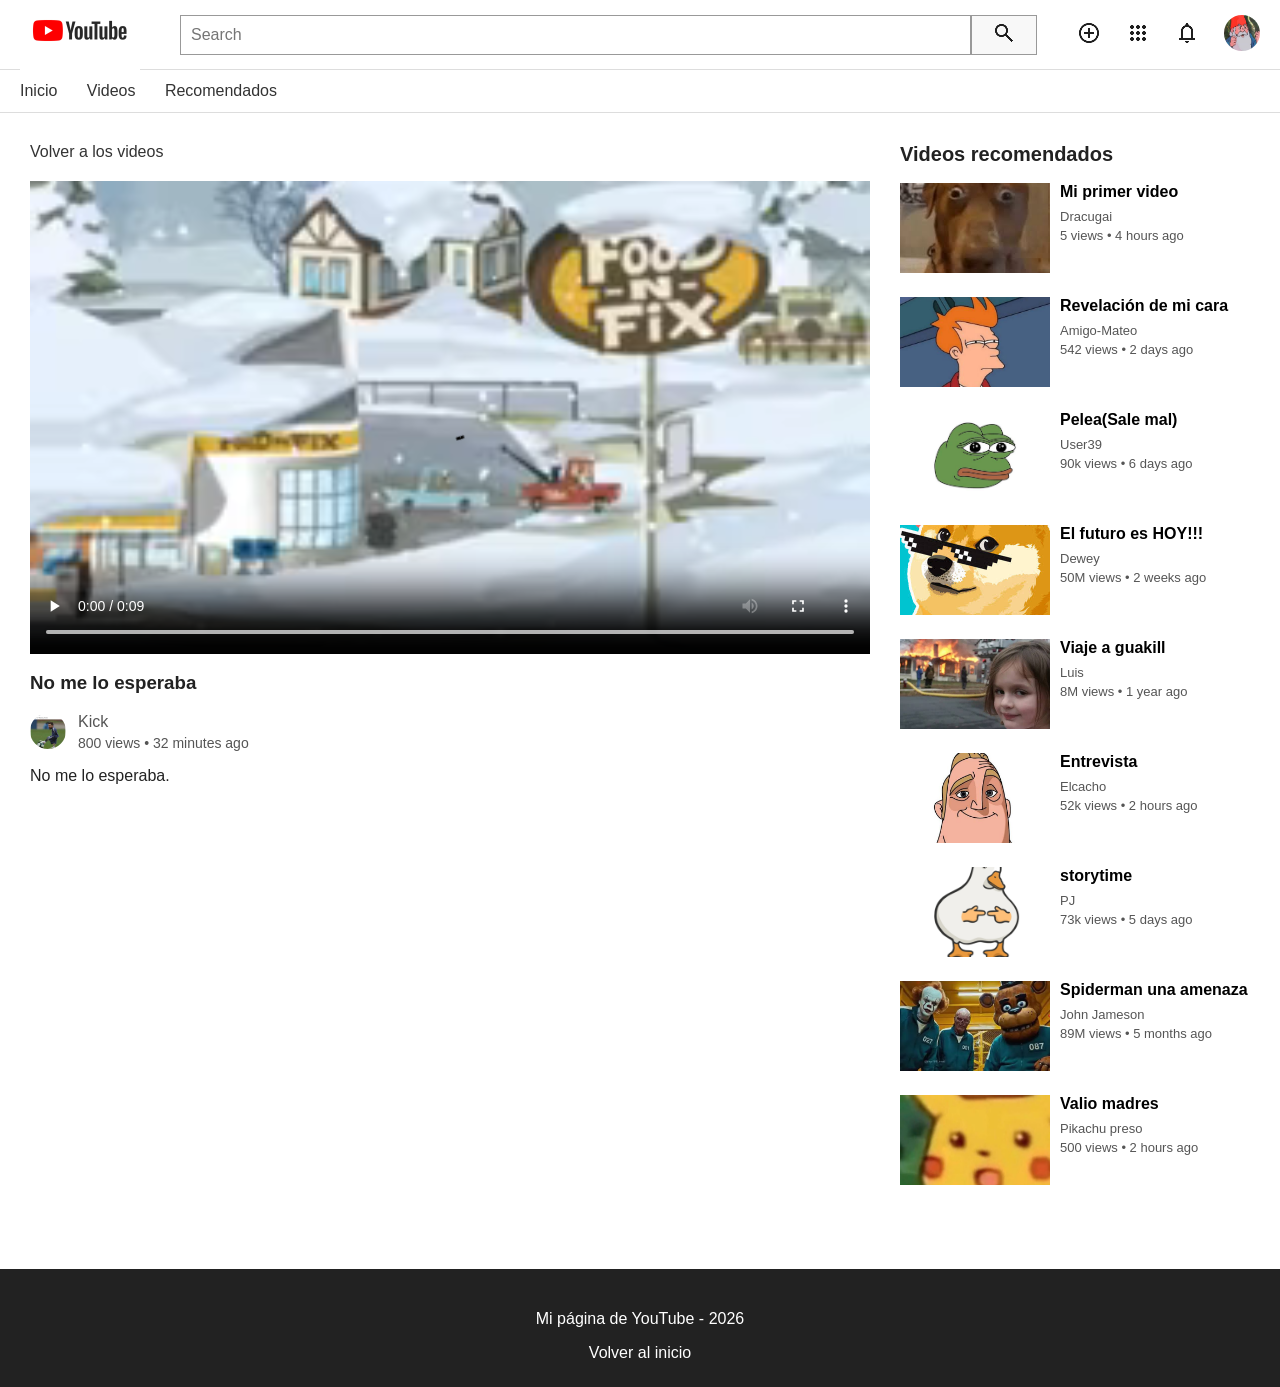
<file: video5.html>
<!DOCTYPE html>
<html lang="es">
<head>
  <meta charset="UTF-8">
  <meta name="viewport" content="width=device-width, initial-scale=1.0">
  <title>Mi primer video</title>
  <link rel="stylesheet" href="style.css">
</head>
<body>
  <header class="header">
    <a href="index.html">
      <img
        src="/images/youtube-logo.jpg"
        alt="YouTube"
        class="youtube-logo"
      >
    </a>
    <form class="search-bar">
      <input
        class="search-input"
        type="search"
        placeholder="Search"
      >
      <button type="submit" class="search-btn">
        <img
          src="images/magnify.png"
          alt="Buscar"
          width="24"
          height="24"
        >
      </button>
    </form>
    <nav class="menu-icons">
      <a href="index.html">
        <img
          src="images/video-plus.png"
          alt="Videos"
          width="24"
          height="24"
        >
      </a>
      <a href="index.html">
        <img
          src="images/apps.png"
          alt="Aplicaciones"
          width="24"
          height="24"
        >
      </a>
      <a href="index.html">
        <img
          src="images/bell.png"
          alt="Notificaciones"
          width="24"
          height="24"
        >
      </a>
      <a href="index.html">
        <img
          class="menu-channel-icon"
          src="/images/perfi.jpeg"
          alt="Mi canal"
          width="36"
          height="36"
        >
      </a>
    </nav>
  </header>
  <nav class="navigation">
    <a href="index.html">
      Inicio
    </a>
    <a href="index.html#videos">
      Videos
    </a>
    <a href="index.html#recomendados">
      Recomendados
    </a>
  </nav>
  <main class="video-page">
    <div class="video-content">
      <section class="main-video">
        <a href="index.html">
          Volver a los videos
        </a>
        <article>
          <video class="video-player" controls>
            <source src="videos/video5.webm" type="video/webm">
            Tu navegador no puede reproducir este video.
          </video>
          <h1>
            No me lo esperaba
          </h1>
          <div class="video-bottom-section">
            <img
              class="channel-icon"
              src="/images/porta5.jpeg"
              alt="Kick"
              width="36"
              height="36"
            >
            <div class="video-details">
              <p class="video-channel-name">
                Kick
              </p>
              <p class="video-metadata">
                800 views • 32 minutes ago
              </p>
            </div>
          </div>
          <p>
            No me lo esperaba.
          </p>
        </article>
      </section>
      <aside class="recommended-videos">
        <h2>
          Videos recomendados
        </h2>
        <article class="recommended-video">
          <a href="video1.html">
            <img
              src="/images/images1.jpeg"
              alt="Miniatura de Mi primer video"
            >
          </a>
          <div>
            <h3>
              <a href="video1.html">
                Mi primer video
              </a>
            </h3>
            <p>
              Dracugai
            </p>
            <p>
              5 views • 4 hours ago
            </p>
          </div>
        </article>
        <article class="recommended-video">
          <a href="video2.html">
            <img
              src="/images/images2.jpeg"
              alt="Miniatura de Revelación de mi cara"
            >
          </a>
          <div>
            <h3>
              <a href="video2.html">
                Revelación de mi cara
              </a>
            </h3>
            <p>
              Amigo-Mateo
            </p>
            <p>
              542 views • 2 days ago
            </p>
          </div>
        </article>
        <article class="recommended-video">
          <a href="video3.html">
            <img
              src="/images/images3.jpeg"
              alt="Miniatura de Pelea(Sale mal)"
            >
          </a>
          <div>
            <h3>
              <a href="video3.html">
                Pelea(Sale mal)
              </a>
            </h3>
            <p>
              User39
            </p>
            <p>
              90k views • 6 days ago
            </p>
          </div>
        </article>
        <article class="recommended-video">
          <a href="video4.html">
            <img
              src="/images/images4.jpeg"
              alt="Miniatura de El futuro es HOY!!!"
            >
          </a>
          <div>
            <h3>
              <a href="video4.html">
                El futuro es HOY!!!
              </a>
            </h3>
            <p>
              Dewey
            </p>
            <p>
              50M views • 2 weeks ago
            </p>
          </div>
        </article>
        <article class="recommended-video">
          <a href="video6.html">
            <img
              src="/images/images6.jpeg"
              alt="Miniatura de Viaje a guakill"
            >
          </a>
          <div>
            <h3>
              <a href="video6.html">
                Viaje a guakill
              </a>
            </h3>
            <p>
              Luis
            </p>
            <p>
              8M views • 1 year ago
            </p>
          </div>
        </article>
        <article class="recommended-video">
          <a href="video7.html">
            <img
              src="/images/images7.jpeg"
              alt="Miniatura de Entrevista"
            >
          </a>
          <div>
            <h3>
              <a href="video7.html">
                Entrevista
              </a>
            </h3>
            <p>
              Elcacho
            </p>
            <p>
              52k views • 2 hours ago
            </p>
          </div>
        </article>
        <article class="recommended-video">
          <a href="video8.html">
            <img
              src="/images/images8.png"
              alt="Miniatura de storytime"
            >
          </a>
          <div>
            <h3>
              <a href="video8.html">
                storytime
              </a>
            </h3>
            <p>
              PJ
            </p>
            <p>
              73k views • 5 days ago
            </p>
          </div>
        </article>
        <article class="recommended-video">
          <a href="video9.html">
            <img
              src="/images/images9.jpeg"
              alt="Miniatura de Spiderman una amenaza"
            >
          </a>
          <div>
            <h3>
              <a href="video9.html">
                Spiderman una amenaza
              </a>
            </h3>
            <p>
              John Jameson
            </p>
            <p>
              89M views • 5 months ago
            </p>
          </div>
        </article>
        <article class="recommended-video">
          <a href="video10.html">
            <img
              src="/images/images10.jpeg"
              alt="Miniatura de Valio madres"
            >
          </a>
          <div>
            <h3>
              <a href="video10.html">
                Valio madres
              </a>
            </h3>
            <p>
              Pikachu preso
            </p>
            <p>
              500 views • 2 hours ago
            </p>
          </div>
        </article>
      </aside>
    </div>
  </main>
  <footer>
    <p>
      Mi página de YouTube - 2026
    </p>
    <a href="index.html">
      Volver al inicio
    </a>
  </footer>
</body>
</html>
</file>
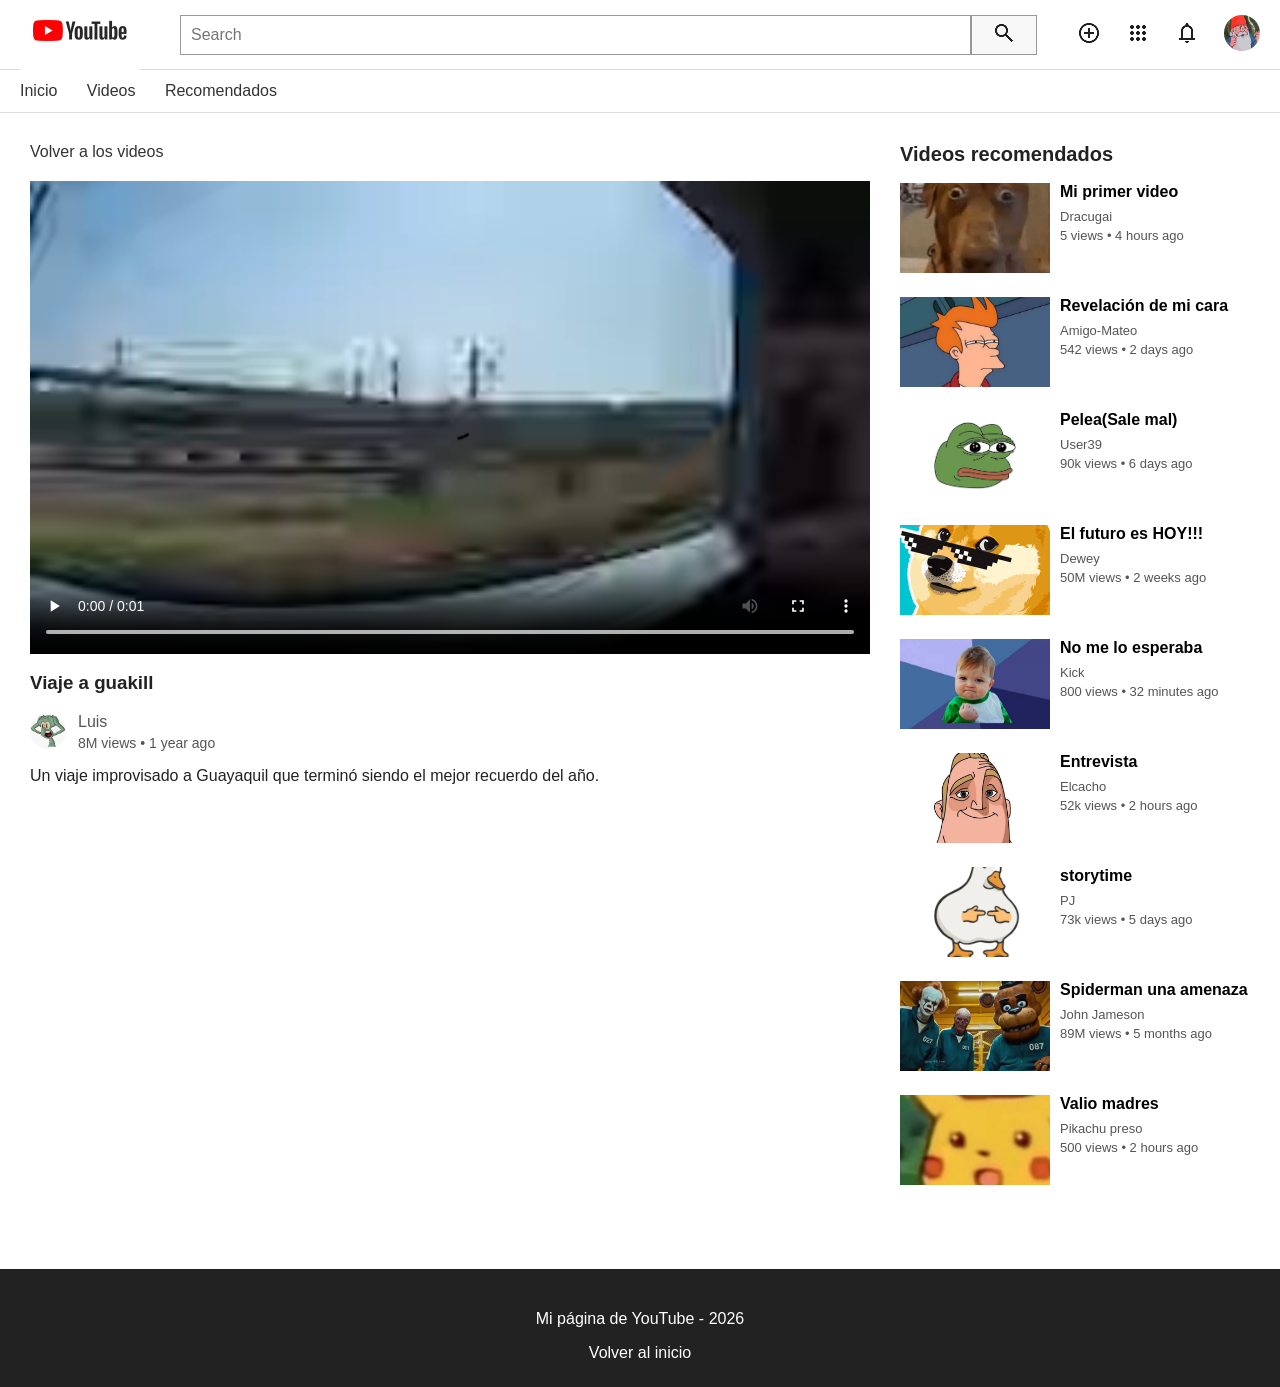
<file: video6.html>
<!DOCTYPE html>
<html lang="es">
<head>
  <meta charset="UTF-8">
  <meta name="viewport" content="width=device-width, initial-scale=1.0">
  <title>Mi primer video</title>
  <link rel="stylesheet" href="style.css">
</head>
<body>
  <header class="header">
    <a href="index.html">
      <img
        src="/images/youtube-logo.jpg"
        alt="YouTube"
        class="youtube-logo"
      >
    </a>
    <form class="search-bar">
      <input
        class="search-input"
        type="search"
        placeholder="Search"
      >
      <button type="submit" class="search-btn">
        <img
          src="images/magnify.png"
          alt="Buscar"
          width="24"
          height="24"
        >
      </button>
    </form>
    <nav class="menu-icons">
      <a href="index.html">
        <img
          src="images/video-plus.png"
          alt="Videos"
          width="24"
          height="24"
        >
      </a>
      <a href="index.html">
        <img
          src="images/apps.png"
          alt="Aplicaciones"
          width="24"
          height="24"
        >
      </a>
      <a href="index.html">
        <img
          src="images/bell.png"
          alt="Notificaciones"
          width="24"
          height="24"
        >
      </a>
      <a href="index.html">
        <img
          class="menu-channel-icon"
          src="/images/perfi.jpeg"
          alt="Mi canal"
          width="36"
          height="36"
        >
      </a>
    </nav>
  </header>
  <nav class="navigation">
    <a href="index.html">
      Inicio
    </a>
    <a href="index.html#videos">
      Videos
    </a>
    <a href="index.html#recomendados">
      Recomendados
    </a>
  </nav>
  <main class="video-page">
    <div class="video-content">
      <section class="main-video">
        <a href="index.html">
          Volver a los videos
        </a>
        <article>
          <video class="video-player" controls>
            <source src="videos/video6.webm" type="video/webm">
            Tu navegador no puede reproducir este video.
          </video>
          <h1>
            Viaje a guakill
          </h1>
          <div class="video-bottom-section">
            <img
              class="channel-icon"
              src="/images/porta6.jpeg"
              alt="Luis"
              width="36"
              height="36"
            >
            <div class="video-details">
              <p class="video-channel-name">
                Luis
              </p>
              <p class="video-metadata">
                8M views • 1 year ago
              </p>
            </div>
          </div>
          <p>
            Un viaje improvisado a Guayaquil que terminó siendo el mejor recuerdo del año.
          </p>
        </article>
      </section>
      <aside class="recommended-videos">
        <h2>
          Videos recomendados
        </h2>
        <article class="recommended-video">
          <a href="video1.html">
            <img
              src="/images/images1.jpeg"
              alt="Miniatura de Mi primer video"
            >
          </a>
          <div>
            <h3>
              <a href="video1.html">
                Mi primer video
              </a>
            </h3>
            <p>
              Dracugai
            </p>
            <p>
              5 views • 4 hours ago
            </p>
          </div>
        </article>
        <article class="recommended-video">
          <a href="video2.html">
            <img
              src="/images/images2.jpeg"
              alt="Miniatura de Revelación de mi cara"
            >
          </a>
          <div>
            <h3>
              <a href="video2.html">
                Revelación de mi cara
              </a>
            </h3>
            <p>
              Amigo-Mateo
            </p>
            <p>
              542 views • 2 days ago
            </p>
          </div>
        </article>
        <article class="recommended-video">
          <a href="video3.html">
            <img
              src="/images/images3.jpeg"
              alt="Miniatura de Pelea(Sale mal)"
            >
          </a>
          <div>
            <h3>
              <a href="video3.html">
                Pelea(Sale mal)
              </a>
            </h3>
            <p>
              User39
            </p>
            <p>
              90k views • 6 days ago
            </p>
          </div>
        </article>
        <article class="recommended-video">
          <a href="video4.html">
            <img
              src="/images/images4.jpeg"
              alt="Miniatura de El futuro es HOY!!!"
            >
          </a>
          <div>
            <h3>
              <a href="video4.html">
                El futuro es HOY!!!
              </a>
            </h3>
            <p>
              Dewey
            </p>
            <p>
              50M views • 2 weeks ago
            </p>
          </div>
        </article>
        <article class="recommended-video">
          <a href="video5.html">
            <img
              src="/images/images5.jpeg"
              alt="Miniatura de No me lo esperaba"
            >
          </a>
          <div>
            <h3>
              <a href="video5.html">
                No me lo esperaba
              </a>
            </h3>
            <p>
              Kick
            </p>
            <p>
              800 views • 32 minutes ago
            </p>
          </div>
        </article>
        <article class="recommended-video">
          <a href="video7.html">
            <img
              src="/images/images7.jpeg"
              alt="Miniatura de Entrevista"
            >
          </a>
          <div>
            <h3>
              <a href="video7.html">
                Entrevista
              </a>
            </h3>
            <p>
              Elcacho
            </p>
            <p>
              52k views • 2 hours ago
            </p>
          </div>
        </article>
        <article class="recommended-video">
          <a href="video8.html">
            <img
              src="/images/images8.png"
              alt="Miniatura de storytime"
            >
          </a>
          <div>
            <h3>
              <a href="video8.html">
                storytime
              </a>
            </h3>
            <p>
              PJ
            </p>
            <p>
              73k views • 5 days ago
            </p>
          </div>
        </article>
        <article class="recommended-video">
          <a href="video9.html">
            <img
              src="/images/images9.jpeg"
              alt="Miniatura de Spiderman una amenaza"
            >
          </a>
          <div>
            <h3>
              <a href="video9.html">
                Spiderman una amenaza
              </a>
            </h3>
            <p>
              John Jameson
            </p>
            <p>
              89M views • 5 months ago
            </p>
          </div>
        </article>
        <article class="recommended-video">
          <a href="video10.html">
            <img
              src="/images/images10.jpeg"
              alt="Miniatura de Valio madres"
            >
          </a>
          <div>
            <h3>
              <a href="video10.html">
                Valio madres
              </a>
            </h3>
            <p>
              Pikachu preso
            </p>
            <p>
              500 views • 2 hours ago
            </p>
          </div>
        </article>
      </aside>
    </div>
  </main>
  <footer>
    <p>
      Mi página de YouTube - 2026
    </p>
    <a href="index.html">
      Volver al inicio
    </a>
  </footer>
</body>
</html>
</file>
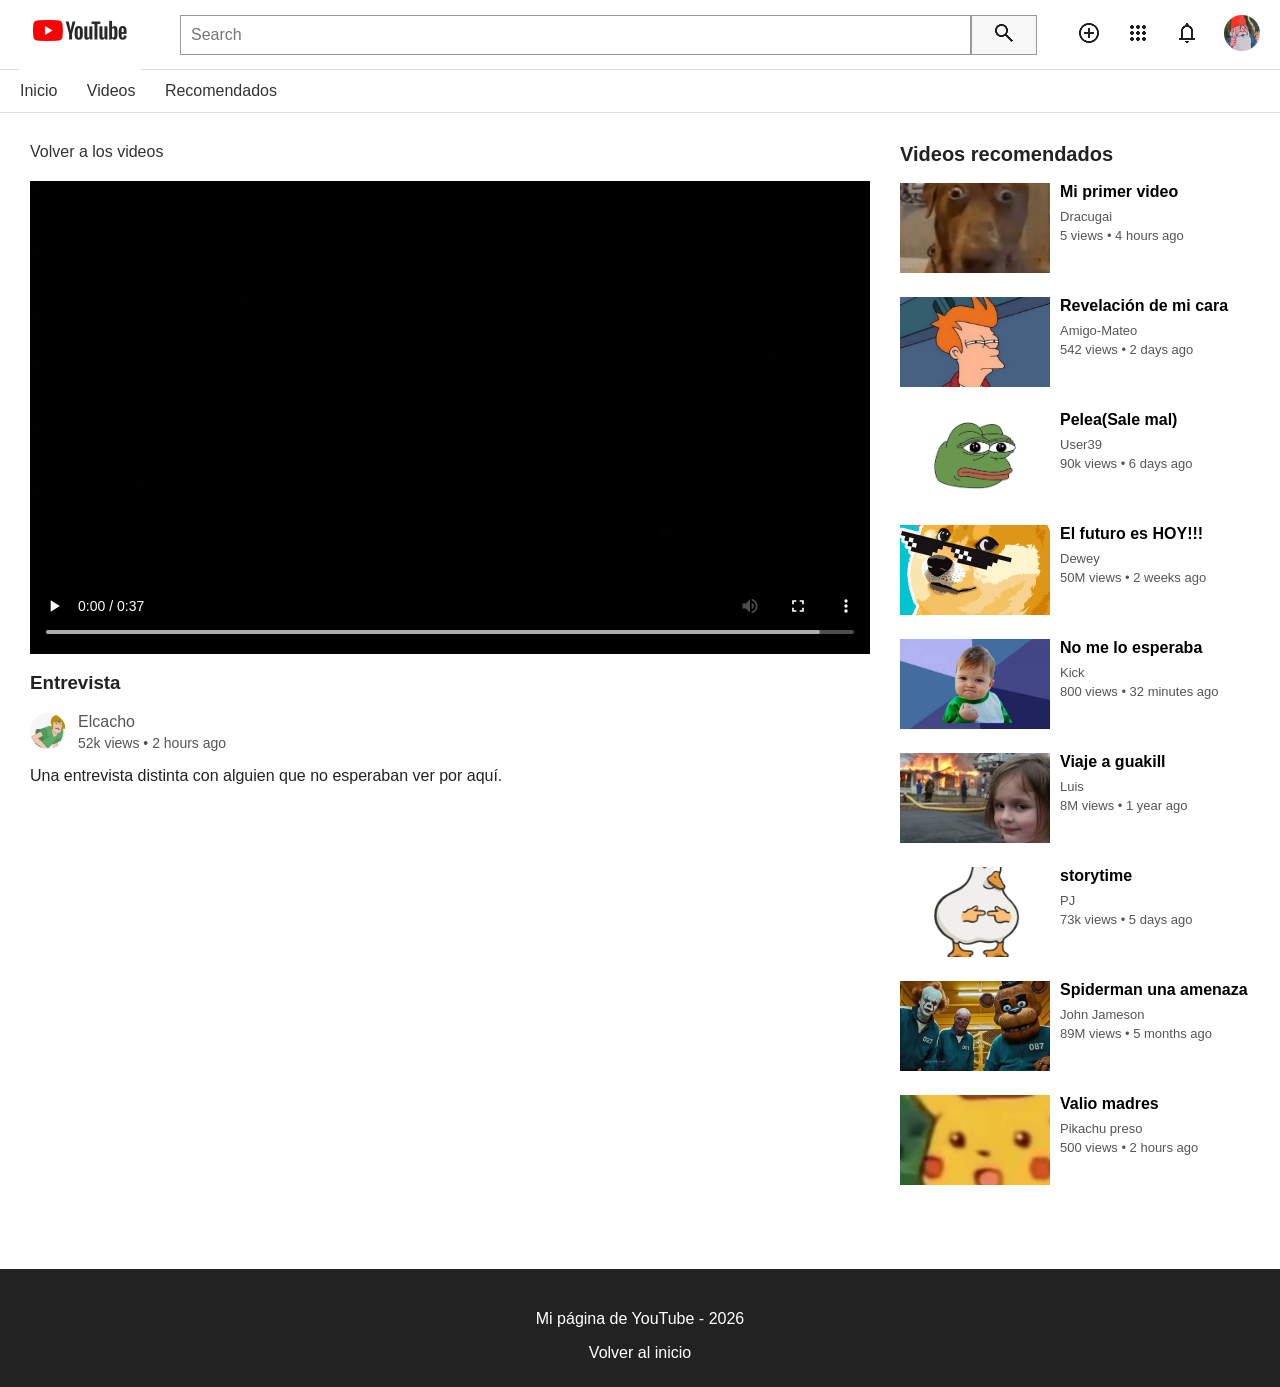
<file: video7.html>
<!DOCTYPE html>
<html lang="es">
<head>
  <meta charset="UTF-8">
  <meta name="viewport" content="width=device-width, initial-scale=1.0">
  <title>Mi primer video</title>
  <link rel="stylesheet" href="style.css">
</head>
<body>
  <header class="header">
    <a href="index.html">
      <img
        src="/images/youtube-logo.jpg"
        alt="YouTube"
        class="youtube-logo"
      >
    </a>
    <form class="search-bar">
      <input
        class="search-input"
        type="search"
        placeholder="Search"
      >
      <button type="submit" class="search-btn">
        <img
          src="images/magnify.png"
          alt="Buscar"
          width="24"
          height="24"
        >
      </button>
    </form>
    <nav class="menu-icons">
      <a href="index.html">
        <img
          src="images/video-plus.png"
          alt="Videos"
          width="24"
          height="24"
        >
      </a>
      <a href="index.html">
        <img
          src="images/apps.png"
          alt="Aplicaciones"
          width="24"
          height="24"
        >
      </a>
      <a href="index.html">
        <img
          src="images/bell.png"
          alt="Notificaciones"
          width="24"
          height="24"
        >
      </a>
      <a href="index.html">
        <img
          class="menu-channel-icon"
          src="/images/perfi.jpeg"
          alt="Mi canal"
          width="36"
          height="36"
        >
      </a>
    </nav>
  </header>
  <nav class="navigation">
    <a href="index.html">
      Inicio
    </a>
    <a href="index.html#videos">
      Videos
    </a>
    <a href="index.html#recomendados">
      Recomendados
    </a>
  </nav>
  <main class="video-page">
    <div class="video-content">
      <section class="main-video">
        <a href="index.html">
          Volver a los videos
        </a>
        <article>
          <video class="video-player" controls>
            <source src="videos/video7.webm" type="video/webm">
            Tu navegador no puede reproducir este video.
          </video>
          <h1>
            Entrevista
          </h1>
          <div class="video-bottom-section">
            <img
              class="channel-icon"
              src="/images/porta7.jpeg"
              alt="Elcacho"
              width="36"
              height="36"
            >
            <div class="video-details">
              <p class="video-channel-name">
                Elcacho
              </p>
              <p class="video-metadata">
                52k views • 2 hours ago
              </p>
            </div>
          </div>
          <p>
            Una entrevista distinta con alguien que no esperaban ver por aquí.
          </p>
        </article>
      </section>
      <aside class="recommended-videos">
        <h2>
          Videos recomendados
        </h2>
        <article class="recommended-video">
          <a href="video1.html">
            <img
              src="/images/images1.jpeg"
              alt="Miniatura de Mi primer video"
            >
          </a>
          <div>
            <h3>
              <a href="video1.html">
                Mi primer video
              </a>
            </h3>
            <p>
              Dracugai
            </p>
            <p>
              5 views • 4 hours ago
            </p>
          </div>
        </article>
        <article class="recommended-video">
          <a href="video2.html">
            <img
              src="/images/images2.jpeg"
              alt="Miniatura de Revelación de mi cara"
            >
          </a>
          <div>
            <h3>
              <a href="video2.html">
                Revelación de mi cara
              </a>
            </h3>
            <p>
              Amigo-Mateo
            </p>
            <p>
              542 views • 2 days ago
            </p>
          </div>
        </article>
        <article class="recommended-video">
          <a href="video3.html">
            <img
              src="/images/images3.jpeg"
              alt="Miniatura de Pelea(Sale mal)"
            >
          </a>
          <div>
            <h3>
              <a href="video3.html">
                Pelea(Sale mal)
              </a>
            </h3>
            <p>
              User39
            </p>
            <p>
              90k views • 6 days ago
            </p>
          </div>
        </article>
        <article class="recommended-video">
          <a href="video4.html">
            <img
              src="/images/images4.jpeg"
              alt="Miniatura de El futuro es HOY!!!"
            >
          </a>
          <div>
            <h3>
              <a href="video4.html">
                El futuro es HOY!!!
              </a>
            </h3>
            <p>
              Dewey
            </p>
            <p>
              50M views • 2 weeks ago
            </p>
          </div>
        </article>
        <article class="recommended-video">
          <a href="video5.html">
            <img
              src="/images/images5.jpeg"
              alt="Miniatura de No me lo esperaba"
            >
          </a>
          <div>
            <h3>
              <a href="video5.html">
                No me lo esperaba
              </a>
            </h3>
            <p>
              Kick
            </p>
            <p>
              800 views • 32 minutes ago
            </p>
          </div>
        </article>
        <article class="recommended-video">
          <a href="video6.html">
            <img
              src="/images/images6.jpeg"
              alt="Miniatura de Viaje a guakill"
            >
          </a>
          <div>
            <h3>
              <a href="video6.html">
                Viaje a guakill
              </a>
            </h3>
            <p>
              Luis
            </p>
            <p>
              8M views • 1 year ago
            </p>
          </div>
        </article>
        <article class="recommended-video">
          <a href="video8.html">
            <img
              src="/images/images8.png"
              alt="Miniatura de storytime"
            >
          </a>
          <div>
            <h3>
              <a href="video8.html">
                storytime
              </a>
            </h3>
            <p>
              PJ
            </p>
            <p>
              73k views • 5 days ago
            </p>
          </div>
        </article>
        <article class="recommended-video">
          <a href="video9.html">
            <img
              src="/images/images9.jpeg"
              alt="Miniatura de Spiderman una amenaza"
            >
          </a>
          <div>
            <h3>
              <a href="video9.html">
                Spiderman una amenaza
              </a>
            </h3>
            <p>
              John Jameson
            </p>
            <p>
              89M views • 5 months ago
            </p>
          </div>
        </article>
        <article class="recommended-video">
          <a href="video10.html">
            <img
              src="/images/images10.jpeg"
              alt="Miniatura de Valio madres"
            >
          </a>
          <div>
            <h3>
              <a href="video10.html">
                Valio madres
              </a>
            </h3>
            <p>
              Pikachu preso
            </p>
            <p>
              500 views • 2 hours ago
            </p>
          </div>
        </article>
      </aside>
    </div>
  </main>
  <footer>
    <p>
      Mi página de YouTube - 2026
    </p>
    <a href="index.html">
      Volver al inicio
    </a>
  </footer>
</body>
</html>
</file>
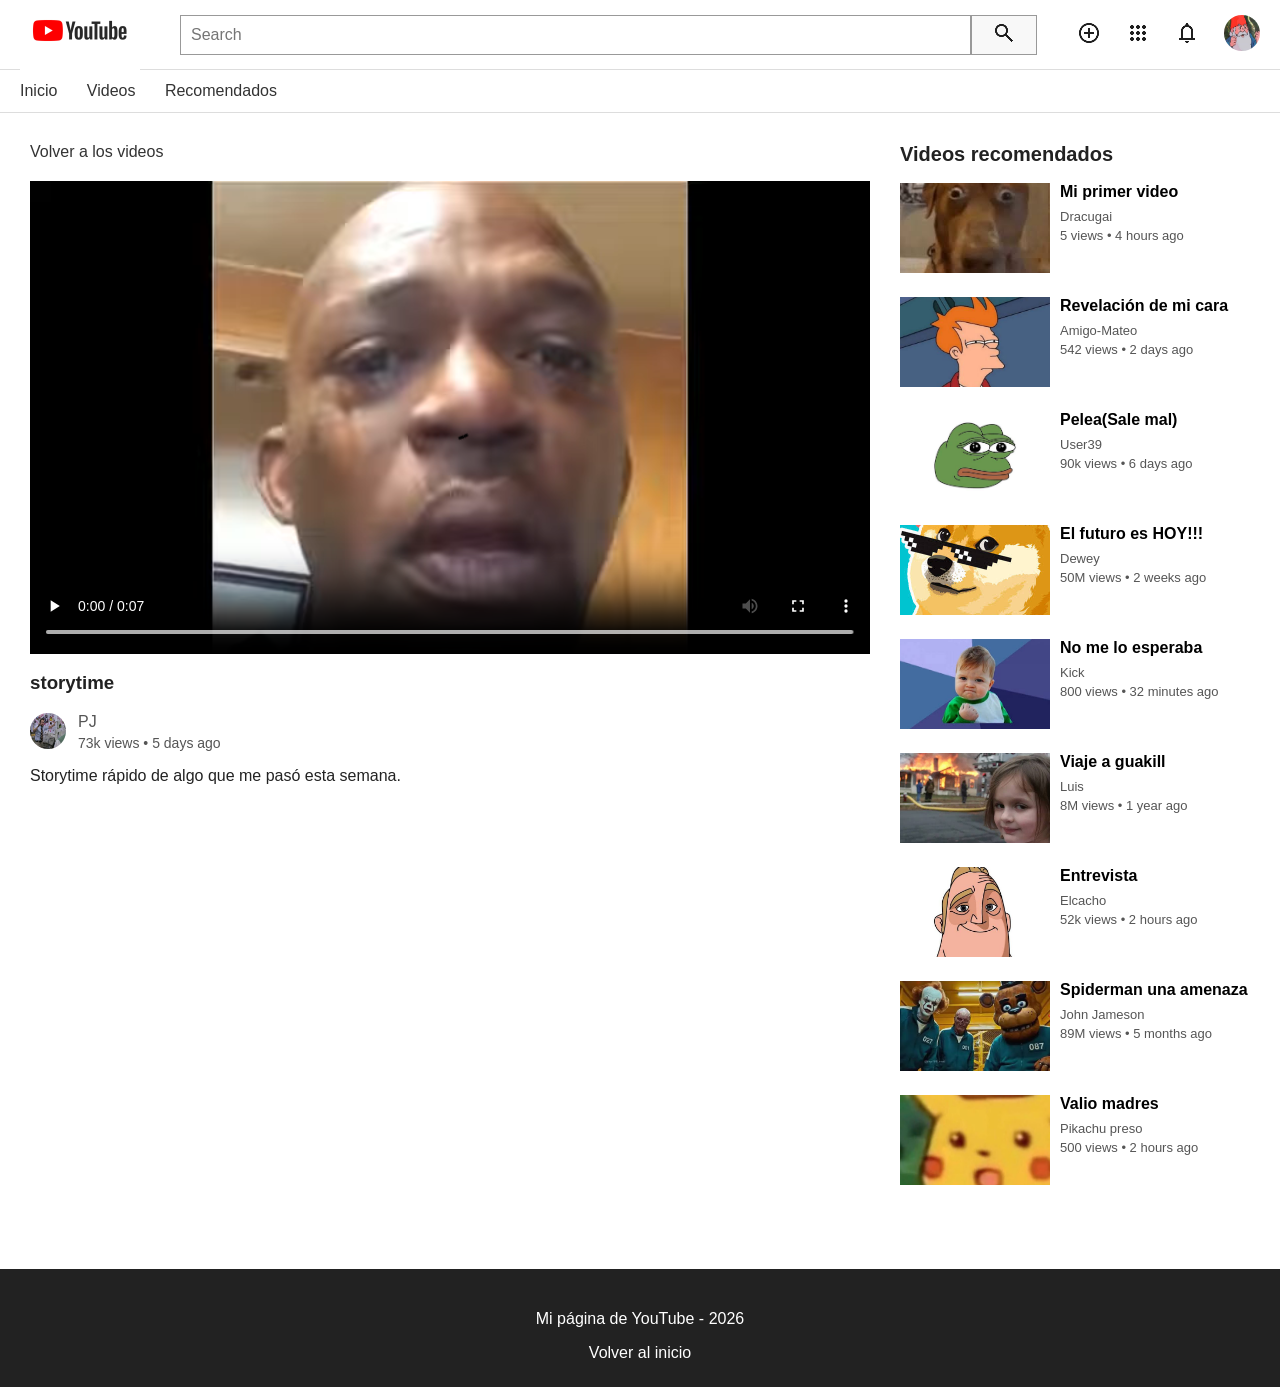
<file: video8.html>
<!DOCTYPE html>
<html lang="es">
<head>
  <meta charset="UTF-8">
  <meta name="viewport" content="width=device-width, initial-scale=1.0">
  <title>Mi primer video</title>
  <link rel="stylesheet" href="style.css">
</head>
<body>
  <header class="header">
    <a href="index.html">
      <img
        src="/images/youtube-logo.jpg"
        alt="YouTube"
        class="youtube-logo"
      >
    </a>
    <form class="search-bar">
      <input
        class="search-input"
        type="search"
        placeholder="Search"
      >
      <button type="submit" class="search-btn">
        <img
          src="images/magnify.png"
          alt="Buscar"
          width="24"
          height="24"
        >
      </button>
    </form>
    <nav class="menu-icons">
      <a href="index.html">
        <img
          src="images/video-plus.png"
          alt="Videos"
          width="24"
          height="24"
        >
      </a>
      <a href="index.html">
        <img
          src="images/apps.png"
          alt="Aplicaciones"
          width="24"
          height="24"
        >
      </a>
      <a href="index.html">
        <img
          src="images/bell.png"
          alt="Notificaciones"
          width="24"
          height="24"
        >
      </a>
      <a href="index.html">
        <img
          class="menu-channel-icon"
          src="/images/perfi.jpeg"
          alt="Mi canal"
          width="36"
          height="36"
        >
      </a>
    </nav>
  </header>
  <nav class="navigation">
    <a href="index.html">
      Inicio
    </a>
    <a href="index.html#videos">
      Videos
    </a>
    <a href="index.html#recomendados">
      Recomendados
    </a>
  </nav>
  <main class="video-page">
    <div class="video-content">
      <section class="main-video">
        <a href="index.html">
          Volver a los videos
        </a>
        <article>
          <video class="video-player" controls>
            <source src="videos/video8.webm" type="video/webm">
            Tu navegador no puede reproducir este video.
          </video>
          <h1>
            storytime
          </h1>
          <div class="video-bottom-section">
            <img
              class="channel-icon"
              src="/images/porta8.jpeg"
              alt="PJ"
              width="36"
              height="36"
            >
            <div class="video-details">
              <p class="video-channel-name">
                PJ
              </p>
              <p class="video-metadata">
                73k views • 5 days ago
              </p>
            </div>
          </div>
          <p>
            Storytime rápido de algo que me pasó esta semana.
          </p>
        </article>
      </section>
      <aside class="recommended-videos">
        <h2>
          Videos recomendados
        </h2>
        <article class="recommended-video">
          <a href="video1.html">
            <img
              src="/images/images1.jpeg"
              alt="Miniatura de Mi primer video"
            >
          </a>
          <div>
            <h3>
              <a href="video1.html">
                Mi primer video
              </a>
            </h3>
            <p>
              Dracugai
            </p>
            <p>
              5 views • 4 hours ago
            </p>
          </div>
        </article>
        <article class="recommended-video">
          <a href="video2.html">
            <img
              src="/images/images2.jpeg"
              alt="Miniatura de Revelación de mi cara"
            >
          </a>
          <div>
            <h3>
              <a href="video2.html">
                Revelación de mi cara
              </a>
            </h3>
            <p>
              Amigo-Mateo
            </p>
            <p>
              542 views • 2 days ago
            </p>
          </div>
        </article>
        <article class="recommended-video">
          <a href="video3.html">
            <img
              src="/images/images3.jpeg"
              alt="Miniatura de Pelea(Sale mal)"
            >
          </a>
          <div>
            <h3>
              <a href="video3.html">
                Pelea(Sale mal)
              </a>
            </h3>
            <p>
              User39
            </p>
            <p>
              90k views • 6 days ago
            </p>
          </div>
        </article>
        <article class="recommended-video">
          <a href="video4.html">
            <img
              src="/images/images4.jpeg"
              alt="Miniatura de El futuro es HOY!!!"
            >
          </a>
          <div>
            <h3>
              <a href="video4.html">
                El futuro es HOY!!!
              </a>
            </h3>
            <p>
              Dewey
            </p>
            <p>
              50M views • 2 weeks ago
            </p>
          </div>
        </article>
        <article class="recommended-video">
          <a href="video5.html">
            <img
              src="/images/images5.jpeg"
              alt="Miniatura de No me lo esperaba"
            >
          </a>
          <div>
            <h3>
              <a href="video5.html">
                No me lo esperaba
              </a>
            </h3>
            <p>
              Kick
            </p>
            <p>
              800 views • 32 minutes ago
            </p>
          </div>
        </article>
        <article class="recommended-video">
          <a href="video6.html">
            <img
              src="/images/images6.jpeg"
              alt="Miniatura de Viaje a guakill"
            >
          </a>
          <div>
            <h3>
              <a href="video6.html">
                Viaje a guakill
              </a>
            </h3>
            <p>
              Luis
            </p>
            <p>
              8M views • 1 year ago
            </p>
          </div>
        </article>
        <article class="recommended-video">
          <a href="video7.html">
            <img
              src="/images/images7.jpeg"
              alt="Miniatura de Entrevista"
            >
          </a>
          <div>
            <h3>
              <a href="video7.html">
                Entrevista
              </a>
            </h3>
            <p>
              Elcacho
            </p>
            <p>
              52k views • 2 hours ago
            </p>
          </div>
        </article>
        <article class="recommended-video">
          <a href="video9.html">
            <img
              src="/images/images9.jpeg"
              alt="Miniatura de Spiderman una amenaza"
            >
          </a>
          <div>
            <h3>
              <a href="video9.html">
                Spiderman una amenaza
              </a>
            </h3>
            <p>
              John Jameson
            </p>
            <p>
              89M views • 5 months ago
            </p>
          </div>
        </article>
        <article class="recommended-video">
          <a href="video10.html">
            <img
              src="/images/images10.jpeg"
              alt="Miniatura de Valio madres"
            >
          </a>
          <div>
            <h3>
              <a href="video10.html">
                Valio madres
              </a>
            </h3>
            <p>
              Pikachu preso
            </p>
            <p>
              500 views • 2 hours ago
            </p>
          </div>
        </article>
      </aside>
    </div>
  </main>
  <footer>
    <p>
      Mi página de YouTube - 2026
    </p>
    <a href="index.html">
      Volver al inicio
    </a>
  </footer>
</body>
</html>
</file>
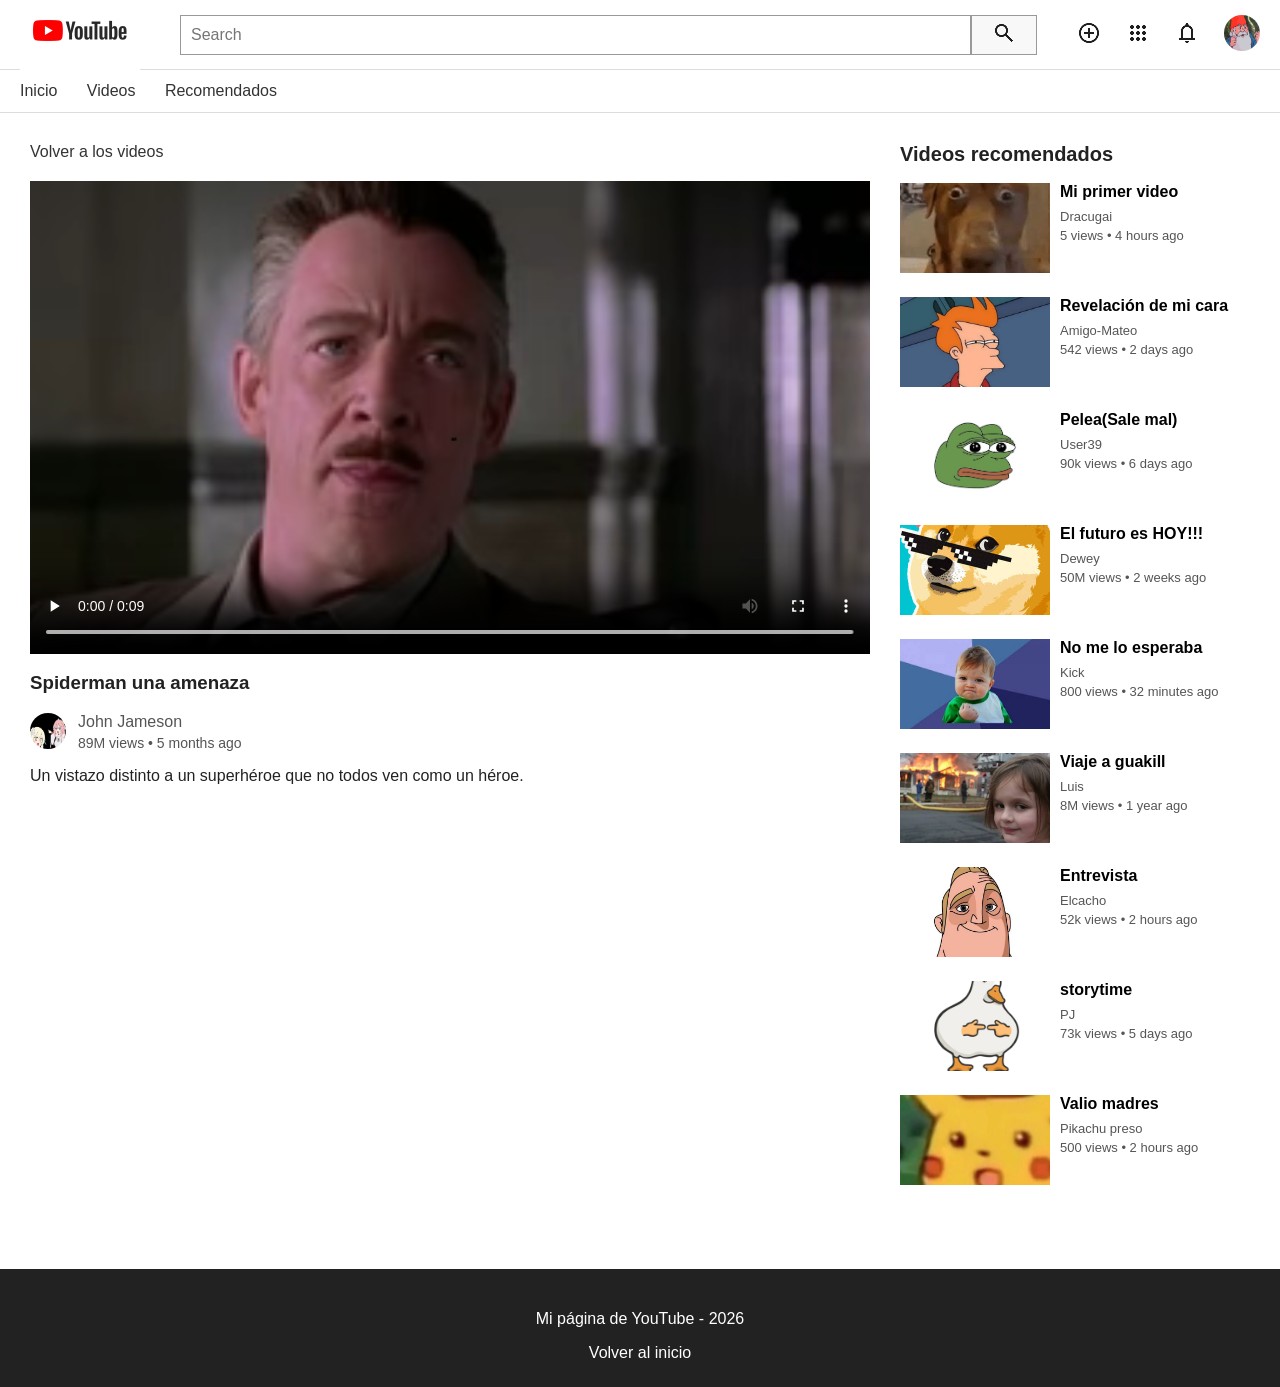
<file: video9.html>
<!DOCTYPE html>
<html lang="es">
<head>
  <meta charset="UTF-8">
  <meta name="viewport" content="width=device-width, initial-scale=1.0">
  <title>Mi primer video</title>
  <link rel="stylesheet" href="style.css">
</head>
<body>
  <header class="header">
    <a href="index.html">
      <img
        src="/images/youtube-logo.jpg"
        alt="YouTube"
        class="youtube-logo"
      >
    </a>
    <form class="search-bar">
      <input
        class="search-input"
        type="search"
        placeholder="Search"
      >
      <button type="submit" class="search-btn">
        <img
          src="images/magnify.png"
          alt="Buscar"
          width="24"
          height="24"
        >
      </button>
    </form>
    <nav class="menu-icons">
      <a href="index.html">
        <img
          src="images/video-plus.png"
          alt="Videos"
          width="24"
          height="24"
        >
      </a>
      <a href="index.html">
        <img
          src="images/apps.png"
          alt="Aplicaciones"
          width="24"
          height="24"
        >
      </a>
      <a href="index.html">
        <img
          src="images/bell.png"
          alt="Notificaciones"
          width="24"
          height="24"
        >
      </a>
      <a href="index.html">
        <img
          class="menu-channel-icon"
          src="/images/perfi.jpeg"
          alt="Mi canal"
          width="36"
          height="36"
        >
      </a>
    </nav>
  </header>
  <nav class="navigation">
    <a href="index.html">
      Inicio
    </a>
    <a href="index.html#videos">
      Videos
    </a>
    <a href="index.html#recomendados">
      Recomendados
    </a>
  </nav>
  <main class="video-page">
    <div class="video-content">
      <section class="main-video">
        <a href="index.html">
          Volver a los videos
        </a>
        <article>
          <video class="video-player" controls>
            <source src="videos/video9.webm" type="video/webm">
            Tu navegador no puede reproducir este video.
          </video>
          <h1>
            Spiderman una amenaza
          </h1>
          <div class="video-bottom-section">
            <img
              class="channel-icon"
              src="/images/porta9.jpeg"
              alt="John Jameson"
              width="36"
              height="36"
            >
            <div class="video-details">
              <p class="video-channel-name">
                John Jameson
              </p>
              <p class="video-metadata">
                89M views • 5 months ago
              </p>
            </div>
          </div>
          <p>
            Un vistazo distinto a un superhéroe que no todos ven como un héroe.
          </p>
        </article>
      </section>
      <aside class="recommended-videos">
        <h2>
          Videos recomendados
        </h2>
        <article class="recommended-video">
          <a href="video1.html">
            <img
              src="/images/images1.jpeg"
              alt="Miniatura de Mi primer video"
            >
          </a>
          <div>
            <h3>
              <a href="video1.html">
                Mi primer video
              </a>
            </h3>
            <p>
              Dracugai
            </p>
            <p>
              5 views • 4 hours ago
            </p>
          </div>
        </article>
        <article class="recommended-video">
          <a href="video2.html">
            <img
              src="/images/images2.jpeg"
              alt="Miniatura de Revelación de mi cara"
            >
          </a>
          <div>
            <h3>
              <a href="video2.html">
                Revelación de mi cara
              </a>
            </h3>
            <p>
              Amigo-Mateo
            </p>
            <p>
              542 views • 2 days ago
            </p>
          </div>
        </article>
        <article class="recommended-video">
          <a href="video3.html">
            <img
              src="/images/images3.jpeg"
              alt="Miniatura de Pelea(Sale mal)"
            >
          </a>
          <div>
            <h3>
              <a href="video3.html">
                Pelea(Sale mal)
              </a>
            </h3>
            <p>
              User39
            </p>
            <p>
              90k views • 6 days ago
            </p>
          </div>
        </article>
        <article class="recommended-video">
          <a href="video4.html">
            <img
              src="/images/images4.jpeg"
              alt="Miniatura de El futuro es HOY!!!"
            >
          </a>
          <div>
            <h3>
              <a href="video4.html">
                El futuro es HOY!!!
              </a>
            </h3>
            <p>
              Dewey
            </p>
            <p>
              50M views • 2 weeks ago
            </p>
          </div>
        </article>
        <article class="recommended-video">
          <a href="video5.html">
            <img
              src="/images/images5.jpeg"
              alt="Miniatura de No me lo esperaba"
            >
          </a>
          <div>
            <h3>
              <a href="video5.html">
                No me lo esperaba
              </a>
            </h3>
            <p>
              Kick
            </p>
            <p>
              800 views • 32 minutes ago
            </p>
          </div>
        </article>
        <article class="recommended-video">
          <a href="video6.html">
            <img
              src="/images/images6.jpeg"
              alt="Miniatura de Viaje a guakill"
            >
          </a>
          <div>
            <h3>
              <a href="video6.html">
                Viaje a guakill
              </a>
            </h3>
            <p>
              Luis
            </p>
            <p>
              8M views • 1 year ago
            </p>
          </div>
        </article>
        <article class="recommended-video">
          <a href="video7.html">
            <img
              src="/images/images7.jpeg"
              alt="Miniatura de Entrevista"
            >
          </a>
          <div>
            <h3>
              <a href="video7.html">
                Entrevista
              </a>
            </h3>
            <p>
              Elcacho
            </p>
            <p>
              52k views • 2 hours ago
            </p>
          </div>
        </article>
        <article class="recommended-video">
          <a href="video8.html">
            <img
              src="/images/images8.png"
              alt="Miniatura de storytime"
            >
          </a>
          <div>
            <h3>
              <a href="video8.html">
                storytime
              </a>
            </h3>
            <p>
              PJ
            </p>
            <p>
              73k views • 5 days ago
            </p>
          </div>
        </article>
        <article class="recommended-video">
          <a href="video10.html">
            <img
              src="/images/images10.jpeg"
              alt="Miniatura de Valio madres"
            >
          </a>
          <div>
            <h3>
              <a href="video10.html">
                Valio madres
              </a>
            </h3>
            <p>
              Pikachu preso
            </p>
            <p>
              500 views • 2 hours ago
            </p>
          </div>
        </article>
      </aside>
    </div>
  </main>
  <footer>
    <p>
      Mi página de YouTube - 2026
    </p>
    <a href="index.html">
      Volver al inicio
    </a>
  </footer>
</body>
</html>
</file>
<file: style.css>
* {
    box-sizing: border-box;
    font-family: Arial, sans-serif;
}

body {
    margin: 0;
    background-color: white;
    color: #222;
}

.header {
    display: flex;
    align-items: center;
    height: 70px;
    padding: 10px 20px;
    border-bottom: 1px solid #ddd;
}

.youtube-logo {
    width: 120px;
    height: auto;
}

.search-bar {
    display: flex;
    flex-grow: 1;
    margin: 0 40px;
}

.search-input {
    width: 100%;
    height: 40px;
    padding: 10px;
    font-size: 16px;
    border: 1px solid #999;
}

.search-btn {
    width: 70px;
    height: 40px;
    border: 1px solid #999;
    background-color: #f8f8f8;
}

.search-btn:hover {
    background-color: #eeeeee;
}

.menu-icons {
    display: flex;
    align-items: center;
    gap: 25px;
}

.menu-icons a {
    text-decoration: none;
}

.menu-channel-icon {
    border-radius: 50%;
}

.navigation {
    padding: 12px 20px;
    border-bottom: 1px solid #ddd;
}

.navigation a {
    margin-right: 25px;
    color: #333;
    text-decoration: none;
}

.navigation a:hover {
    color: red;
}

.contenedor {
    display: flex;
}

.sidebar {
    width: 200px;
    padding: 20px;
    border-right: 1px solid #ddd;
}

.sidebar ul {
    list-style: none;
    padding: 0;
    margin: 0;
}

.sidebar li {
    margin-bottom: 20px;
}

.sidebar a {
    color: #222;
    text-decoration: none;
}

.sidebar a:hover {
    color: red;
}

.video-section {
    flex: 1;
    display: grid;
    grid-template-columns: repeat(auto-fill, minmax(250px, 1fr));
    gap: 35px 18px;
    padding: 30px;
}

.video-section h1 {
    grid-column: 1 / -1;
    margin: 0;
}

.video-container {
    display: flex;
    flex-direction: column;
}

.thumbnail {
    position: relative;
    display: block;
    width: 100%;
    text-decoration: none;
}

.thumbnail img {
    display: block;
    width: 100%;
    height: 150px;
    object-fit: cover;
    background-color: #aaa;
}

.duration {
    position: absolute;
    right: 5px;
    bottom: 5px;
    padding: 3px 5px;
    background-color: rgba(0, 0, 0, 0.85);
    color: white;
    font-size: 13px;
    border-radius: 3px;
}

.video-bottom-section {
    display: flex;
    align-items: flex-start;
    margin-top: 12px;
}

.channel-icon {
    width: 36px;
    height: 36px;
    margin-right: 12px;
    border-radius: 50%;
    background-color: #aaa;
}

.video-details {
    display: flex;
    flex-direction: column;
}

.video-title {
    margin: 0 0 7px 0;
    font-size: 17px;
}

.video-title a {
    color: black;
    text-decoration: none;
}

.video-title a:hover {
    color: #555;
}

.video-channel-name {
    margin: 0 0 4px 0;
    color: #555;
}

.video-metadata {
    margin: 0;
    color: #555;
    font-size: 14px;
}

.recommended {
    margin-left: 200px;
    padding: 30px;
    border-top: 1px solid #ddd;
}

.recommended h2 {
    margin-top: 0;
}

.recommended a {
    color: #065fd4;
    text-decoration: none;
}

.recommended a:hover {
    text-decoration: underline;
}

.video-page {
    padding: 30px;
}

.video-content {
    display: flex;
    gap: 30px;
}

.main-video {
    flex: 1;
}

.main-video > a {
    color: #333;
    text-decoration: none;
}

.main-video > a:hover {
    color: red;
}

.video-player {
    display: block;
    width: 100%;
    margin-top: 20px;
    background-color: black;
}

.recommended-videos {
    width: 350px;
}

.recommended-videos h2 {
    margin-top: 0;
    font-size: 20px;
}

.recommended-video {
    display: flex;
    margin-bottom: 20px;
}

.recommended-video img {
    width: 150px;
    height: 90px;
    object-fit: cover;
    margin-right: 10px;
}

.recommended-video h3 {
    margin: 0 0 8px 0;
    font-size: 16px;
}

.recommended-video h3 a {
    color: black;
    text-decoration: none;
}

.recommended-video h3 a:hover {
    color: #555;
}

.recommended-video p {
    margin: 4px 0;
    color: #555;
    font-size: 13px;
}

footer {
    margin-top: 30px;
    padding: 25px;
    text-align: center;
    background-color: #222;
    color: white;
}

footer a {
    color: white;
    text-decoration: none;
}

footer a:hover {
    text-decoration: underline;
}

@media (max-width: 700px) {
    .header {
        flex-wrap: wrap;
        height: auto;
    }
    .search-bar {
        order: 3;
        width: 100%;
        margin: 15px 0 0 0;
    }
    .menu-icons {
        gap: 10px;
    }
    .sidebar {
        width: 130px;
        padding: 15px;
    }
    .sidebar li {
        margin-bottom: 15px;
    }
    .video-section {
        grid-template-columns: 1fr;
        padding: 20px;
    }
    .recommended {
        margin-left: 130px;
    }
    .video-content {
        flex-direction: column;
    }
    .recommended-videos {
        width: 100%;
    }
    .recommended-video img {
        width: 180px;
        height: 100px;
    }
}
</file>
